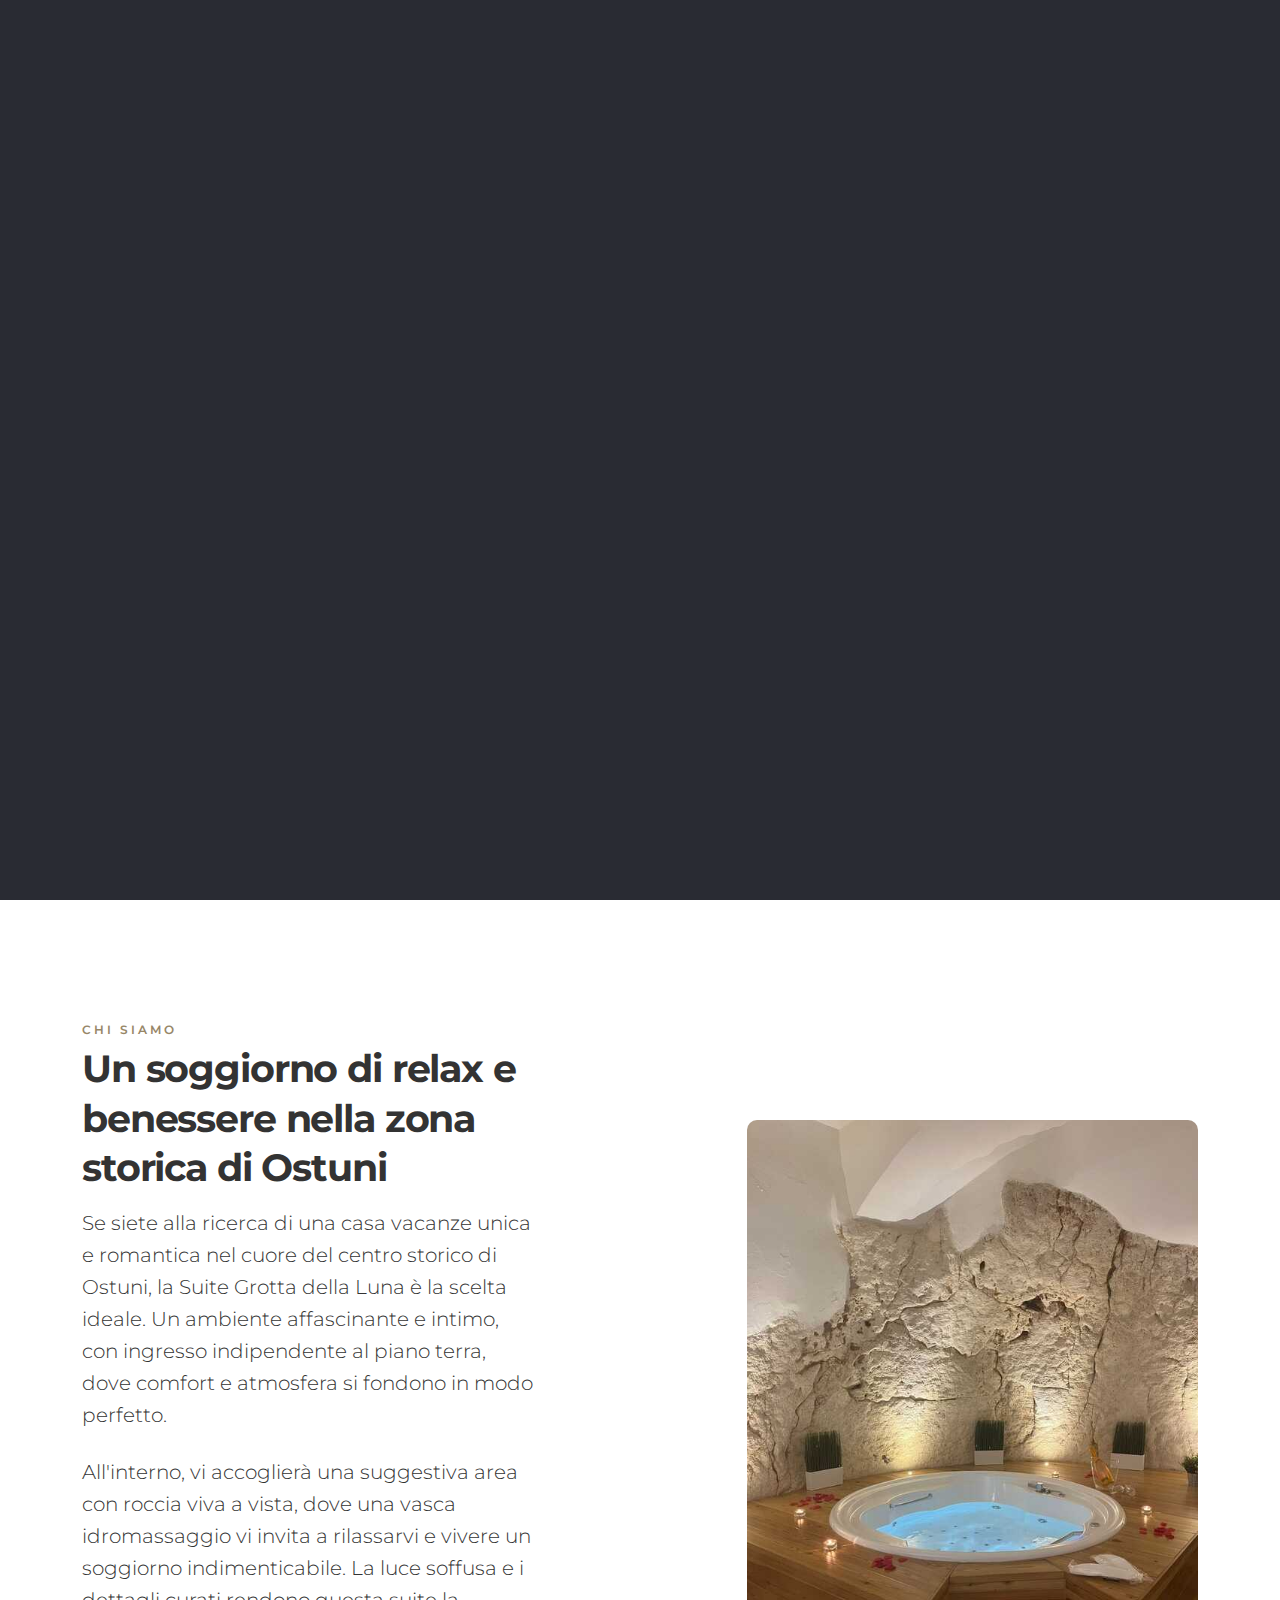
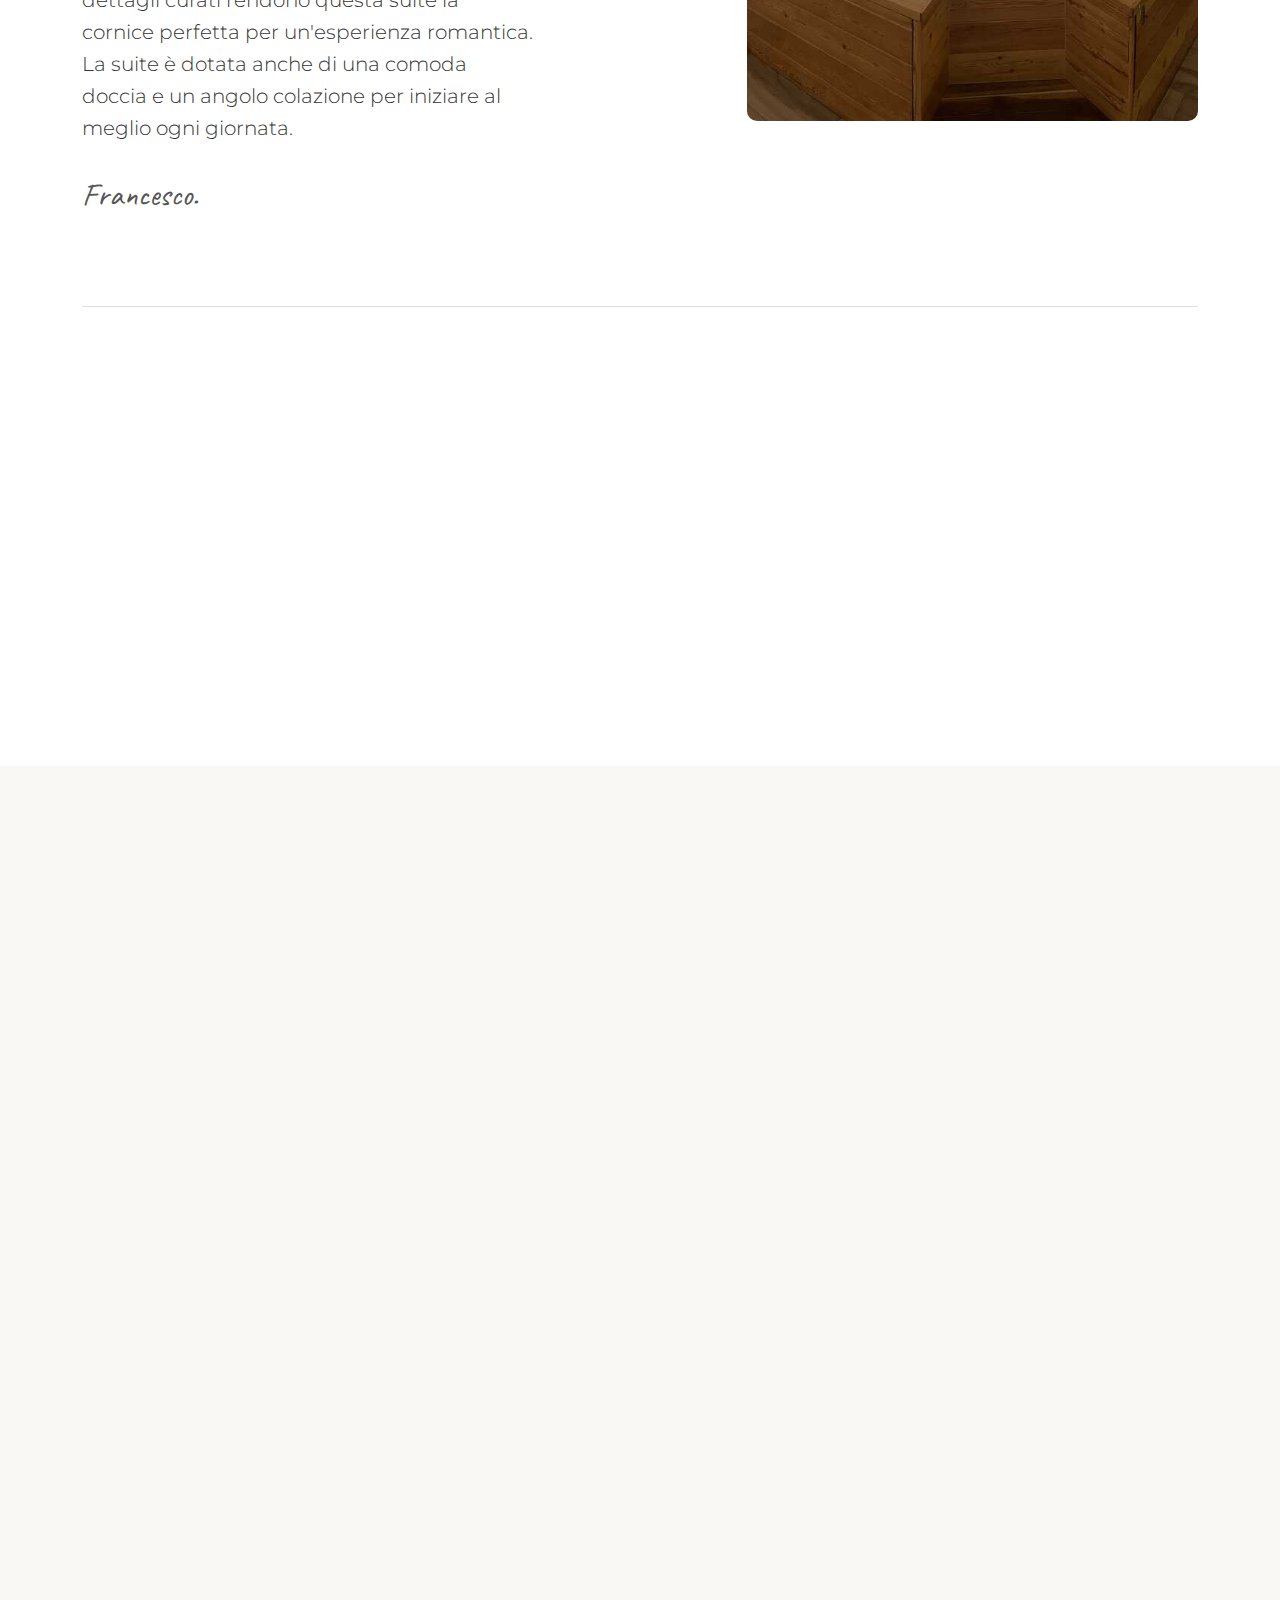
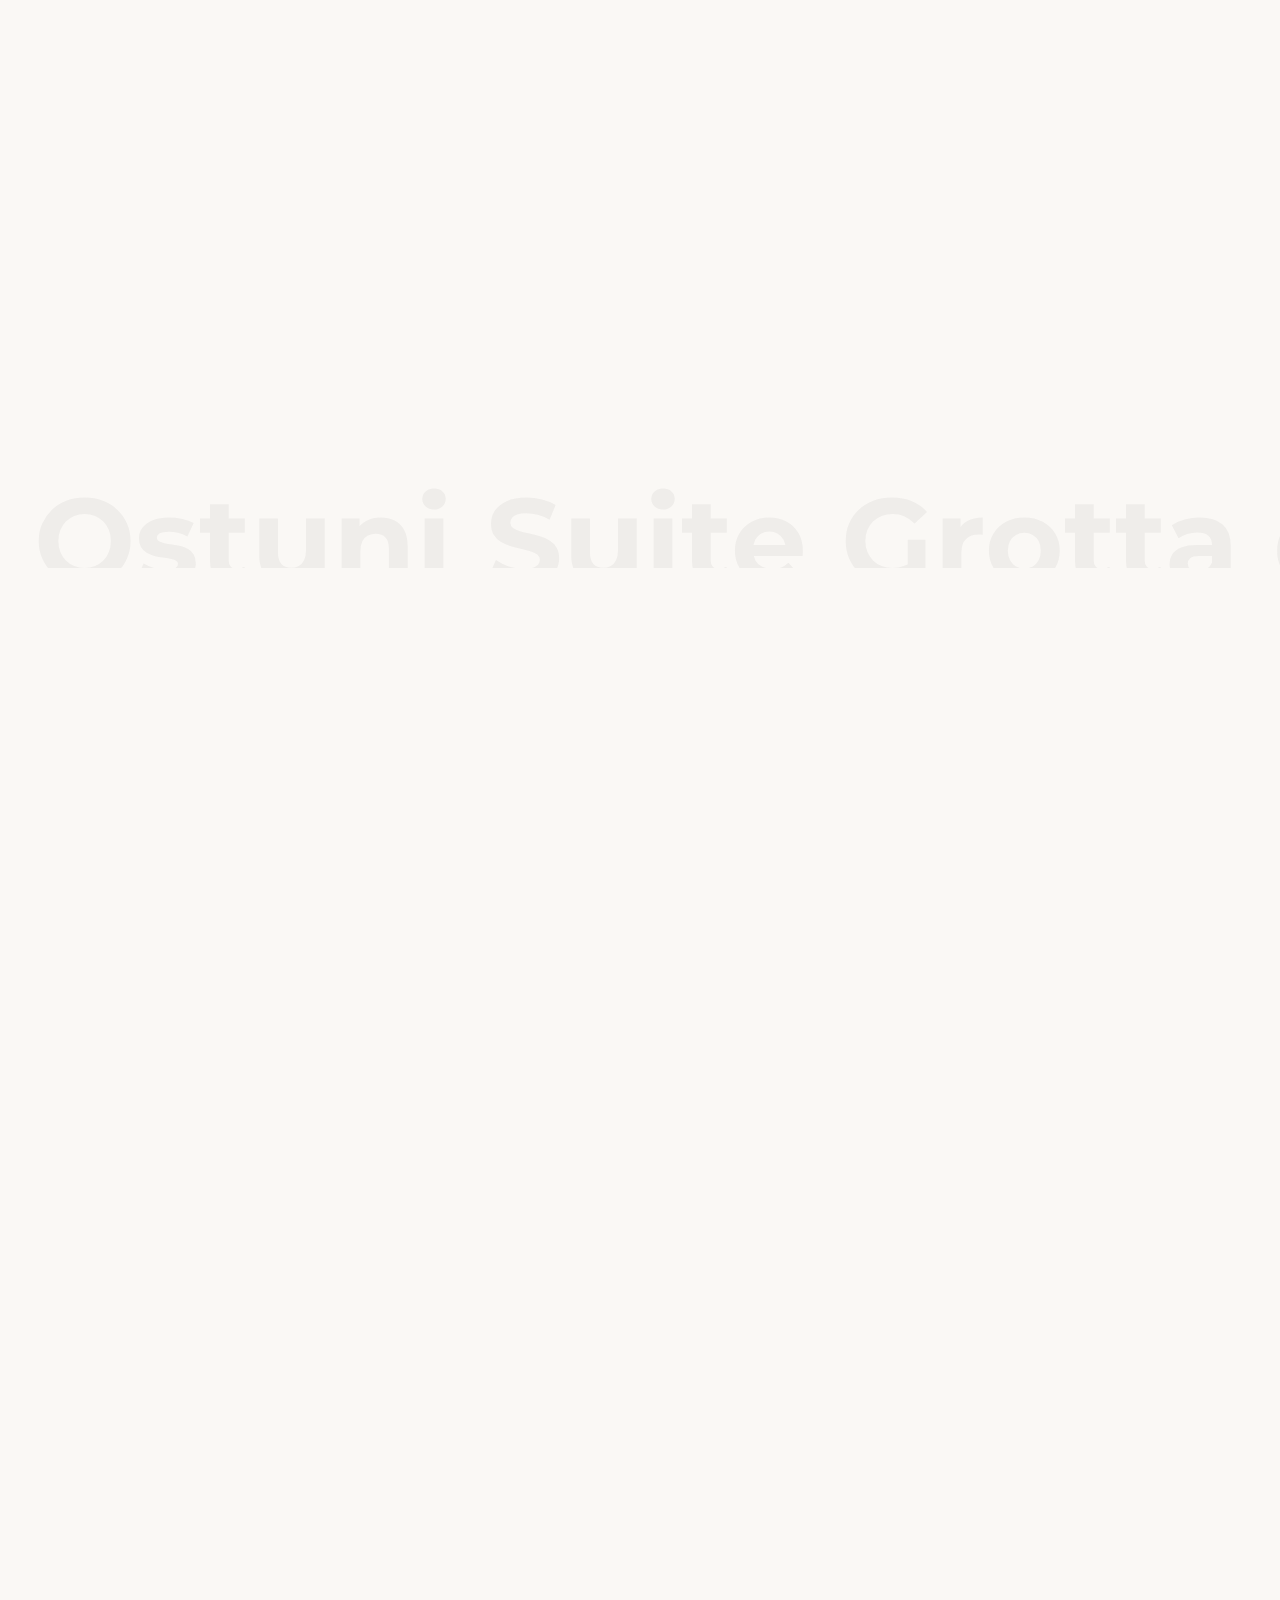
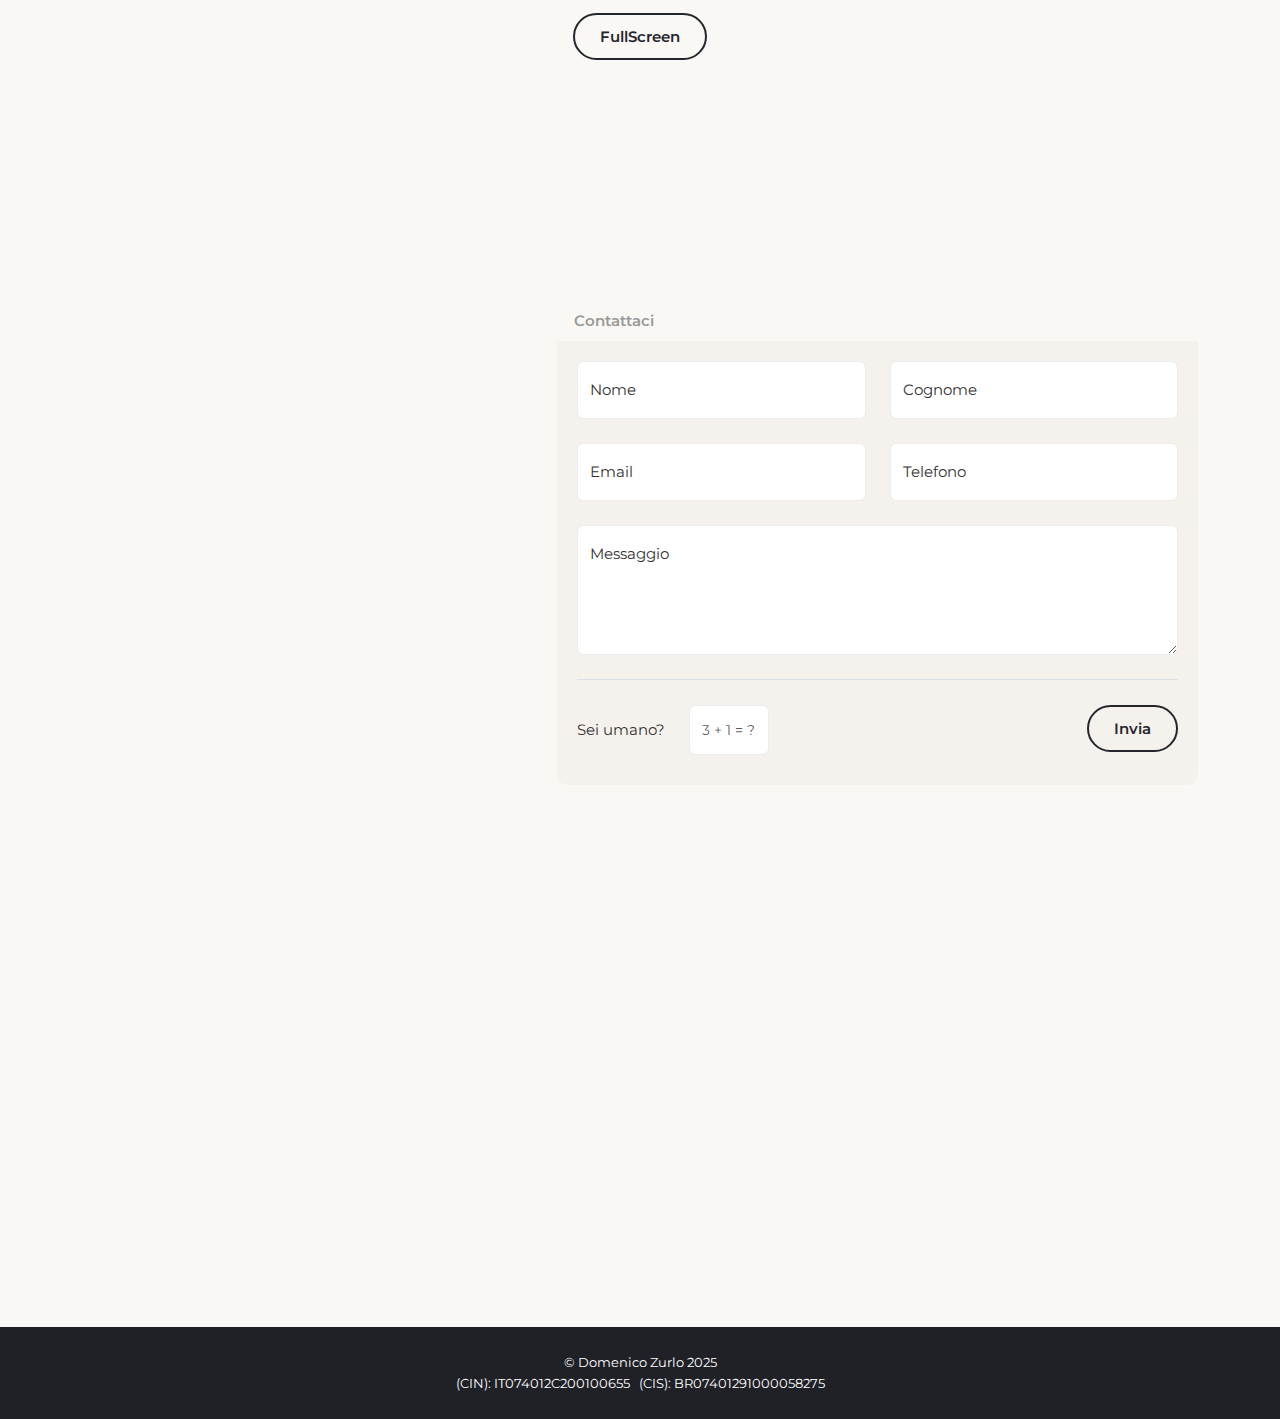
<file: index.html>
<!DOCTYPE html>
<html lang="en">

<head>
    <meta charset="utf-8">
    <meta name="viewport" content="width=device-width, initial-scale=1">
    <meta name="description" content="Suite Grotta della Luna - Ostuni" data-translate="meta_description">
    <meta name="author" content="Domenico Zurlo">
    <title data-translate="page_title">Suite Grotta della Luna - Ostuni</title>
    
    <!-- Favicons-->
    <link rel="shortcut icon" href="img/luna.ico" type="image/x-icon">
    <link rel="apple-touch-icon" type="image/x-icon" href="img/apple-touch-icon-57x57-precomposed.png">
    <link rel="apple-touch-icon" type="image/x-icon" sizes="72x72" href="img/apple-touch-icon-72x72-precomposed.png">
    <link rel="apple-touch-icon" type="image/x-icon" sizes="114x114" href="img/apple-touch-icon-114x114-precomposed.png">
    <link rel="apple-touch-icon" type="image/x-icon" sizes="144x144" href="img/apple-touch-icon-144x144-precomposed.png">

    <!-- GOOGLE WEB FONT-->
    <link rel="preconnect" href="https://fonts.googleapis.com">
    <link rel="preconnect" href="https://fonts.gstatic.com" crossorigin>
    <link href="https://fonts.googleapis.com/css2?family=Caveat:wght@400;500&family=Montserrat:wght@300;400;500;600;700&display=swap" rel="stylesheet">
    
    <!-- BASE CSS -->
    <link href="css/bootstrap.min.css" rel="stylesheet">
    <link href="css/style.css" rel="stylesheet">
    <link href="css/vendors.min.css" rel="stylesheet">

    <!-- YOUR CUSTOM CSS -->
    <link href="css/custom.css" rel="stylesheet">
</head>

<body data-bs-spy="scroll" data-bs-offset="120" data-bs-target="#mainNav"> 

    <div id="preloader">
        <div data-loader="circle-side"></div>
    </div><!-- /Page Preload -->

    <header class="fixed_header menu_v1">
        <div class="layer"></div><!-- Opacity Mask -->
        <div class="container">
            <div class="row align-items-center">
                <div class="col-md-3 col-5">
                    <a href="index.html" class="logo_image"><img src="img/img_logo_2.jpg" width="80" height="80" alt="Suite Grotta della Luna Logo" style="border-radius: 50%;"></a>
                    <br> 
                    <a href="index.html" class="logo_normal"><img src="img/logo_sticky_grotta_della_luna.svg" width="200" height="40" alt="" class="img-logo"></a>
                    <a href="index.html" class="logo_sticky"><img src="img/logo_grotta_della_luna.svg" width="200" height="40" alt="" class="img-logo"></a>
                </div>
                <div class="col-md-9 col-7">
                    <div class="main-menu">
                        <a href="#0" class="closebt open_close_menu"><i class="bi bi-x"></i></a>
                        <div class="logo_panel"><img src="img/logo_grotta_della_luna.svg" width="180" height="34" alt=""></div>
                        <nav id="mainNav">
                            <ul>
                                <li><a href="#about" class="js-scroll-trigger animated_link" data-translate="about">About</a></li>
                                <li><a href="#rooms" class="js-scroll-trigger animated_link" data-translate="rooms">Suite</a></li>
                                <li><a href="#gallery" class="js-scroll-trigger animated_link" data-translate="gallery">Gallery</a></li>
                                <li><a href="#contacts" class="js-scroll-trigger animated_link" data-translate="contacts">Contacts</a></li>
                            </ul>
                        </nav>
                    </div>
                    <div class="hamburger_2 open_close_menu float-end">
                        <div class="hamburger__box">
                            <div class="hamburger__inner"></div>
                        </div>
                    </div>
                </div>
            </div>
        </div><!-- container -->
    </header><!-- End Header -->
 
    <main>

        
        <div id="carousel-home">
            <div class="owl-carousel owl-theme kenburns">
                <div class="owl-slide background-image cover" data-background="url(img/slides/rooms_3.jpg)">
                    <div class="opacity-mask d-flex align-items-center" data-opacity-mask="rgba(0, 0, 0, 0.5)">
                        <div class="container">
                            <div class="row justify-content-center justify-content-md-start">
                                <div class="col-lg-6 static">
                                    <div class="slide-text white">
                                        <small class="owl-slide-animated owl-slide-title" data-translate="carousel_title_1">Suite Grotta della Luna</small>
                                        <h2 class="owl-slide-animated owl-slide-title-2" data-translate="carousel_subtitle_1">A unique experience where to stay</h2>
                                        <div class="owl-slide-animated owl-slide-title-3"><a class="btn_1 outline white mt-3 btn_scrollto" href="#about" data-translate="read_more">Read more</a></div>
                                    </div>
                                </div>
                            </div>
                        </div>
                    </div>
                </div>
                <!--/owl-slide-->
                <!-- <div class="owl-slide background-image cover" data-background="url(img/slides/rooms_2.jpg)">
                    <div class="opacity-mask d-flex align-items-center" data-opacity-mask="rgba(0, 0, 0, 0.5)">
                        <div class="container">
                            <div class="row justify-content-center">
                                <div class="col-lg-6 static">
                                    <div class="slide-text white text-center">
                                        <small class="owl-slide-animated owl-slide-title" data-translate="carousel_title_2">Suite Grotta della Luna</small>
                                        <h2 class="owl-slide-animated owl-slide-title-2" data-translate="carousel_subtitle_2">A truly immersive relax place</h2>
                                        <div class="owl-slide-animated owl-slide-title-3"><a class="btn_1 outline white mt-3 btn_scrollto" href="#about" data-translate="read_more">Read more</a></div>
                                    </div>
                                </div>
                            </div>
                        </div>
                    </div>
                </div> -->
                <!--/owl-slide-->
                <div class="owl-slide background-image cover" data-background="url(img/slides/Ostuni.jpeg)">
                    <div class="opacity-mask d-flex align-items-center" data-opacity-mask="rgba(0, 0, 0, 0.6)">
                        <div class="container">
                            <div class="row justify-content-center justify-content-md-end">
                                <div class="col-lg-6 static">
                                    <div class="slide-text text-end white">
                                        <small class="owl-slide-animated owl-slide-title" data-translate="carousel_title_3">Grotta della Luna</small>
                                        <h2 class="owl-slide-animated owl-slide-title-2" data-translate="carousel_subtitle_3">The experience of unique holidays</h2>
                                        <div class="owl-slide-animated owl-slide-title-3"><a class="btn_1 outline white mt-3 btn_scrollto" href="#about" data-translate="read_more">Read more</a></div>
                                    </div>
                                </div>
                            </div>
                        </div>
                    </div>
                    <!--/owl-slide-->
                </div>
            </div>
            <div class="lang_wp">
                <div class="styled-select lang-selector">
                    <select>
                        <option value="Italian" selected>Italiano</option>
                        <option value="English">English</option>
                    </select>
                </div>
            </div>
            <!-- /lang_wp -->
        </div>
        <!--/carousel-->

        <div class="bg_white" id="about">
            <div class="container margin_120_95">
                <div class="row justify-content-between flex-lg-row-reverse align-items-center">
                    <div class="col-lg-5">
                        <div class="parallax_wrapper">
                            <img src="img/rooms/rooms_3_600_750.jpg" alt="" class="img-fluid rounded-img">
                            <div data-cue="slideInUp" class="img_over"><span data-jarallax-element="-30"><img src="img/rooms/rooms_6_600_800.jpg" alt="" class="rounded-img"></span></div>
                        </div>
                    </div>
                    <div class="col-lg-5">
                        <div class="intro">
                            <div class="title">
                                <small data-translate="about_us">About us</small>
                                <h2 data-translate="intro_title">Un soggiorno di relax e benessere nella zona storica di Ostuni</h2>
                            </div>
                            <p class="lead" data-translate="intro_text">
                                Se cercate una casa vacanze in cui immergervi nella piena bellezza di Ostuni storica, Grotta della luna Suite è sicuramente il posto perfetto per voi!
                                Grande e luminosa, la nostra Grotta della luna Suite è l’ambiente quello giusto, forse anche di più: con i suoi 43mq con ingresso indipendente situata al piano terra.
                            </p>
                            <p class="lead" data-translate="intro_text_2">
                                Al suo interno si trova un'ampia zona dove si rimane affascinati dalla presenza della vasca idromassaggio e dalla presenza della doccia emozionale completa di ionizzatori ad aria unito dalla presenza del letto tondo king per rendere indimenticabile il vostro soggiorno!
                                Inoltre la suite è completa di cucina e angolo colazione.
                                <p><em>Francesco.</em></p>
                            </p>
                        </div>
                    </div>
                </div>
                <!-- /Row -->
                <hr class="more_margin">
                <div class="row mt-4 justify-content-center">
                    <div class="col-lg-3 col-md-6 mb-4">
                        <div class="box_facilities no-border" data-cue="slideInUp">
                            <i class="bi bi-cup-hot"></i>
                            <h3 data-translate="breakfast_included">Colazione Inclusa</h3>
                            <p data-translate="breakfast_included_desc">Inizia la giornata con una deliziosa colazione inclusa nel soggiorno.</p>
                        </div>
                    </div>
                    <div class="col-lg-3 col-md-6 mb-4">
                        <div class="box_facilities no-border" data-cue="slideInUp">
                            <i class="icon-hotel-wifi"></i>
                            <h3 data-translate="free_wifi">WiFi Gratuito</h3>
                            <p data-translate="free_wifi_desc">Rimani connesso con il nostro WiFi ad alta velocità, disponibile in tutta la struttura.</p>
                        </div>
                    </div>
                </div>
                <!-- /Row -->
            </div>
        </div>
        <!-- /About  -->

        <div class="container margin_120_95" id="rooms">
            <div class="title mb-4">
                <small data-cue="slideInUp">Suite Grotta della Luna</small>
                <h2 data-cue="slideInUp" data-delay="200" data-translate="our_rooms">Suite</h2>
            </div>
            <div class="row_list_version_2" data-cue="slideInUp" data-delay="300">
                <div class="row g-0 align-items-center">
                    <div class="col-xl-8">
                        <div class="owl-carousel owl-theme carousel_item_1 kenburns rounded-img">
                            <div class="item">
                                <a data-fslightbox="rooms_1" data-type="image" href="img/rooms/bedroom_image.jpg"><img src="img/rooms/bedroom_image.jpg" alt=""></a>
                            </div>
                            <!-- <div class="item">
                                <a data-fslightbox="rooms_1" data-type="image" href="img/rooms/opt_1.jpg"><img src="img/rooms/opt_1.jpg" alt=""></a>
                            </div> -->
                        </div>
                        <!-- /carousel -->
                    </div>
                    <div class="col-xl-4">
                        <div class="box_item_info" data-jarallax-element="-25">
                            <h2 data-translate="room_with_whirlpool">Camera con Vasca Idromassaggio</h2>
                            <p data-translate="room_with_whirlpool_desc">Splendido design con arredi moderni, con vasca idromassaggio.</p>
                            <div class="facilities clearfix">
                                <ul>
                                    <li>
                                        <i class="customicon-double-bed"></i> <span data-translate="double_bed">Letto matrimoniale</span>
                                    </li>
                                    <li>
                                        <i class="customicon-television"></i> <span data-translate="tv_40_inch">TV 40 pollici</span>
                                    </li>
                                </ul>
                            </div>
                        </div>
                        <!-- /box_item_info -->
                    </div>
                    <!-- /col -->
                </div>
                <!-- /row -->
            </div>
            <!-- /row_list -->
            <div class="title text-center mb-5">
                <small data-cue="slideInUp">Suite Grotta della Luna</small>
                <h2 data-cue="slideInUp" data-delay="100" data-translate="main_facilities">Main Facilities</h2>
            </div>
            <div class="row mt-4 justify-content-center">
                <div class="col-xl-3 col-md-6">
                    <div class="box_facilities no-border text-center" data-cue="slideInUp">
                        <i class="customicon-bath-tub"></i>
                        <h3 data-translate="large_bathroom">Vasca Idromassaggio</h3>
                        <p data-translate="large_bathroom_desc">Rilassati nella nostra vasca idromassaggio, perfetta per momenti di benessere e relax.</p>
                    </div>
                </div>
                <div class="col-xl-3 col-md-6">
                    <div class="box_facilities text-center" data-cue="slideInUp">
                        <i class="customicon-wifi"></i>
                        <h3 data-translate="high_speed_wifi">WiFi ad Alta Velocità</h3>
                        <p data-translate="high_speed_wifi_desc">Connessione internet veloce e affidabile disponibile in tutta la struttura.</p>
                    </div>
                </div>
                <div class="col-xl-3 col-md-6">
                    <div class="box_facilities text-center" data-cue="slideInUp">
                        <i class="customicon-air-condition"></i>
                        <h3 data-translate="air_conditioning">Aria Condizionata</h3>
                        <p data-translate="air_conditioning_desc">Climatizzazione per garantire un ambiente fresco e confortevole.</p>
                    </div>
                </div>
            </div>
            <!-- /Row -->
        </div>
        <!-- /container-->

        <div class="marquee">
            <div class="track">
                <div class="content">&nbsp;Ostuni Suite Grotta della luna Ostuni Suite Grotta della luna Ostuni Suite Grotta della luna Ostuni Suite Grotta della luna</div>
            </div>
        </div>
        <!-- /marquee -->

        <div class="container margin_120" id="gallery">
            <div class="row">
                <div class="title col-12 text-center mb-5">
                    <small data-cue="slideInUp">Suite Grotta della Luna</small>
                    <h2 data-cue="slideInUp" data-delay="100" data-translate="interior_gallery">Gallery</h2>
                </div>
            </div>
            <div data-cues="zoomIn">
                <div class="owl-carousel owl-theme carousel_item_centered kenburns rounded-img">
                    <div class="item">
                        <img src="img/gallery/suite_grotta_luna_dettaglio37.jpg" alt="Suite Grotta della Luna Dettaglio 37" width="1600" height="1000">
                    </div>
                    <div class="item">
                        <img src="img/gallery/suite_grotta_luna_dettaglio1.jpg" alt="Suite Grotta della Luna Dettaglio 1" width="1600" height="1000">
                    </div>
                    <div class="item">
                        <img src="img/gallery/suite_grotta_luna_dettaglio4.jpg" alt="Suite Grotta della Luna Dettaglio 4" width="1600" height="1000">
                    </div>
                    <div class="item">
                        <img src="img/gallery/suite_grotta_luna_dettaglio6.jpg" alt="Suite Grotta della Luna Dettaglio 6" width="1600" height="1000">
                    </div>
                    <div class="item">
                        <img src="img/gallery/suite_grotta_luna_dettaglio7.jpg" alt="Suite Grotta della Luna Dettaglio 7" width="1600" height="1000">
                    </div>
                    <div class="item">
                        <img src="img/gallery/suite_grotta_luna_dettaglio9.jpg" alt="Suite Grotta della Luna Dettaglio 9" width="1600" height="1000">
                    </div>
                    <div class="item">
                        <img src="img/gallery/suite_grotta_luna_dettaglio12.jpg" alt="Suite Grotta della Luna Dettaglio 12" width="1600" height="1000">
                    </div>
                    <div class="item">
                        <img src="img/gallery/suite_grotta_luna_dettaglio14.jpg" alt="Suite Grotta della Luna Dettaglio 14" width="1600" height="1000">
                    </div>
                    <div class="item">
                        <img src="img/gallery/suite_grotta_luna_dettaglio19.jpg" alt="Suite Grotta della Luna Dettaglio 19" width="1600" height="1000">
                    </div>
                    <div class="item">
                        <img src="img/gallery/suite_grotta_luna_dettaglio20.jpg" alt="Suite Grotta della Luna Dettaglio 20" width="1600" height="1000">
                    </div>
                    <div class="item">
                        <img src="img/gallery/suite_grotta_luna_dettaglio21.jpg" alt="Suite Grotta della Luna Dettaglio 21" width="1600" height="1000">
                    </div>
                    <div class="item">
                        <img src="img/gallery/suite_grotta_luna_dettaglio23.jpg" alt="Suite Grotta della Luna Dettaglio 23" width="1600" height="1000">
                    </div>
                    <div class="item">
                        <img src="img/gallery/suite_grotta_luna_dettaglio24.jpg" alt="Suite Grotta della Luna Dettaglio 24" width="1600" height="1000">
                    </div>
                    <div class="item">
                        <img src="img/gallery/suite_grotta_luna_dettaglio27.jpg" alt="Suite Grotta della Luna Dettaglio 27" width="1600" height="1000">
                    </div>
                    <div class="item">
                        <img src="img/gallery/suite_grotta_luna_dettaglio29.jpg" alt="Suite Grotta della Luna Dettaglio 29" width="1600" height="1000">
                    </div>
                    <div class="item">
                        <img src="img/gallery/suite_grotta_luna_dettaglio31.jpg" alt="Suite Grotta della Luna Dettaglio 31" width="1600" height="1000">
                    </div>
                    <div class="item">
                        <img src="img/gallery/suite_grotta_luna_dettaglio32.jpg" alt="Suite Grotta della Luna Dettaglio 32" width="1600" height="1000">
                    </div>
                    <div class="item">
                        <img src="img/gallery/suite_grotta_luna_dettaglio34.jpg" alt="Suite Grotta della Luna Dettaglio 34" width="1600" height="1000">
                    </div>
                    <div class="item">
                        <img src="img/gallery/suite_grotta_luna_dettaglio35.jpg" alt="Suite Grotta della Luna Dettaglio 35" width="1600" height="1000">
                    </div>
                    <div class="item">
                        <img src="img/gallery/suite_grotta_luna_dettaglio38.jpg" alt="Suite Grotta della Luna Dettaglio 38" width="1600" height="1000">
                    </div>
                </div>
            </div>
            <div class="text-center mt-5">
                 <a data-fslightbox="gallery_1" data-type="image" href="img/gallery/suite_grotta_luna_dettaglio37.jpg" class="btn_1 outline">
                    FullScreen
                </a>
                <!-- Thumbnails for all images -->                
                <a data-fslightbox="gallery_1" data-type="image" href="img/gallery/suite_grotta_luna_dettaglio1.jpg"></a>
                <a data-fslightbox="gallery_1" data-type="image" href="img/gallery/suite_grotta_luna_dettaglio4.jpg"></a>
                <a data-fslightbox="gallery_1" data-type="image" href="img/gallery/suite_grotta_luna_dettaglio6.jpg"></a>
                <a data-fslightbox="gallery_1" data-type="image" href="img/gallery/suite_grotta_luna_dettaglio7.jpg"></a>
                <a data-fslightbox="gallery_1" data-type="image" href="img/gallery/suite_grotta_luna_dettaglio9.jpg"></a>
                <a data-fslightbox="gallery_1" data-type="image" href="img/gallery/suite_grotta_luna_dettaglio12.jpg"></a>
                <a data-fslightbox="gallery_1" data-type="image" href="img/gallery/suite_grotta_luna_dettaglio14.jpg"></a>
                <a data-fslightbox="gallery_1" data-type="image" href="img/gallery/suite_grotta_luna_dettaglio19.jpg"></a>
                <a data-fslightbox="gallery_1" data-type="image" href="img/gallery/suite_grotta_luna_dettaglio20.jpg"></a>
                <a data-fslightbox="gallery_1" data-type="image" href="img/gallery/suite_grotta_luna_dettaglio21.jpg"></a>
                <a data-fslightbox="gallery_1" data-type="image" href="img/gallery/suite_grotta_luna_dettaglio23.jpg"></a>
                <a data-fslightbox="gallery_1" data-type="image" href="img/gallery/suite_grotta_luna_dettaglio24.jpg"></a>
                <a data-fslightbox="gallery_1" data-type="image" href="img/gallery/suite_grotta_luna_dettaglio27.jpg"></a>
                <a data-fslightbox="gallery_1" data-type="image" href="img/gallery/suite_grotta_luna_dettaglio29.jpg"></a>
                <a data-fslightbox="gallery_1" data-type="image" href="img/gallery/suite_grotta_luna_dettaglio31.jpg"></a>
                <a data-fslightbox="gallery_1" data-type="image" href="img/gallery/suite_grotta_luna_dettaglio32.jpg"></a>
                <a data-fslightbox="gallery_1" data-type="image" href="img/gallery/suite_grotta_luna_dettaglio34.jpg"></a>
                <a data-fslightbox="gallery_1" data-type="image" href="img/gallery/suite_grotta_luna_dettaglio35.jpg"></a>
                <a data-fslightbox="gallery_1" data-type="image" href="img/gallery/suite_grotta_luna_dettaglio38.jpg"></a>
            </div>
        </div>
        <!-- /container gallery-->

       <div class="container margin_120_95" id="contacts">
            <div class="row justify-content-between">
                <div class="col-xl-4">
                    <div data-cue="slideInUp">
                        <div class="title">
                            <small>Suite Grotta della Luna</small>
                            <h2 data-translate="address">Indirizzo</h2>
                        </div>
                        <p>Via Bixio Continelli, 73 – Ostuni (BR)<br>Italy</p>
                        <div class="phone_element no_borders"><a href="tel://423424234"><i class="bi bi-telephone"></i><span><em data-translate="reservations">Prenotazioni</em>+39 340 6792800</span></a></div>
                        <div class="phone_element no_borders"><a href="mailto:suitegrottadellaluna@gmail.com"><i class="bi.bi-envelope"></i><span><em data-translate="questions">Domande</em>suitegrottadellaluna@gmail.com</span></a></div>
                        <div class="social mt-1">
                            <ul>
                                <li><a href="https://www.instagram.com/suite_grottadella_luna/"><i class="bi bi-instagram"></i></a></li>
                                <li><a href="https://wa.me/393406792800" target="_blank"><i class="bi bi-whatsapp"></i></a></li>
                                <!-- <li><a href="#0"><i class="bi bi-facebook"></i></a></li>
                                <li><a href="#0"><i class="bi bi-twitter-x"></i></a></li> -->
                            </ul>
                        </div>
                    </div>
                </div>
                <div class="col-xl-7" id="booking_section">
                    <ul class="nav nav-tabs" id="customTab" role="tablist">
                        <li class="nav-item" role="presentation">
                            <button class="nav-link" id="second_tab" data-bs-toggle="tab" data-bs-target="#second_tab_pane" type="button" role="tab" aria-controls="second_tab_pane" aria-selected="false" data-translate="contact_us">Contact Us</button>
                        </li>
                    </ul>
                    <!-- /tabs -->
                    <div class="tab-content">
                        <div class="tab-pane fade show active" id="second_tab_pane" role="tabpanel" aria-labelledby="second_tab" tabindex="0">
                            <div class="contacts_wrapper">
                                <div id="message-contact"></div>
                                <form method="post" action="phpmailer/contact_template_email_smtp.php" id="contactform" autocomplete="off">
                                    <div class="row">
                                        <div class="col-sm-6">
                                            <div class="form-floating mb-4">
                                                <input class="form-control" type="text" id="name_contact" name="name_contact" placeholder="Name">
                                                <label for="name_contact" data-translate="name">Nome</label>
                                            </div>
                                        </div>
                                        <div class="col-sm-6">
                                            <div class="form-floating mb-4">
                                                <input class="form-control" type="text" id="lastname_contact" name="lastname_contact" placeholder="Last Name">
                                                <label for="lastname_contact" data-translate="last_name">Cognome</label>
                                            </div>
                                        </div>
                                    </div>
                                    <!-- /row -->
                                    <div class="row">
                                        <div class="col-sm-6">
                                            <div class="form-floating mb-4">
                                                <input class="form-control" type="email" id="email_contact" name="email_contact" placeholder="Email">
                                                <label for="email_contact" data-translate="email">Email</label>
                                            </div>
                                        </div>
                                        <div class="col-sm-6">
                                            <div class="form-floating mb-4">
                                                <input class="form-control" type="text" id="phone_contact" name="phone_contact" placeholder="Telephone">
                                                <label for="phone_contact" data-translate="telephone">Telefono</label>
                                            </div>
                                        </div>
                                    </div>
                                    <!-- /row -->
                                    <div class="form-floating mb-4">
                                        <textarea class="form-control" placeholder="Message" id="message_contact" name="message_contact"></textarea>
                                        <label for="message_contact" data-translate="message">Messaggio</label>
                                    </div>
                                    <input type="hidden" name="lang_selected" id="lang_selected" value="Italian">
                                    <hr>
                                    <div class="row">
                                        <div class="col-md-6 mb-4">
                                            <div class="row align-items-center">
                                                <div class="col-auto">
                                                    <label for="verify_booking" class="col-form-label" data-translate="are_you_human"><strong>Are you human?</strong></label>
                                                </div>
                                                <div class="col-md-4">
                                                    <input type="text" name="verify_contact" id="verify_contact" class="form-control" placeholder="3 + 1 = ?">
                                                </div>
                                            </div>
                                        </div>
                                        <div class="col-md-6 mb-2">
                                            <p class="text-end"><input class="btn_1 outline" type="submit" value="Invia" id="submit-contact" data-translate="submit"></p>
                                        </div>
                                    </div>
                                    <!-- / row -->
                                </form>
                            </div><!-- /tab_contacts-->
                        </div>
                        <!-- /contacts_wrapper-->
                    </div>
                    <!-- /tab_content-->
                </div>
            </div>
            <!-- /row -->
        </div>
        <!-- /container -->
         
        <!-- Button to scroll to top -->
        <a href="#top" class="back-to-top" style="position: fixed; bottom: 20px; right: 20px; z-index: 1000; display: none;">
            <i class="bi bi-chevron-up"></i>
        </a>
    </main>

    <div class="map_contact">
        <iframe src="https://www.google.com/maps/embed?pb=!1m18!1m12!1m3!1d3008.8675849288714!2d17.57376075148263!3d40.72975784375153!2m3!1f0!2f0!3f0!3m2!1i1024!2i768!4f13.1!3m3!1m2!1s0x1347ca7fc655ea5d%3A0x61d8fe21ea0cec03!2sVia%20Bixio%20Continelli%2C%2073%2C%2072017%20Ostuni%20BR!5e0!3m2!1sen!2sit!4v1650984505656!5m2!1sen!2sit" width="600" height="450" style="border:0;" allowfullscreen="" loading="lazy" referrerpolicy="no-referrer-when-downgrade"></iframe>
    </div>
    <!--/map_contact -->
    <div class="copy">
        <div class="container">
            © Domenico Zurlo 2025<br>
            (CIN): IT074012C200100655 &nbsp; (CIS): BR07401291000058275
        </div>
    </div>
    <!--/copyright line -->

    <!-- COMMON SCRIPTS -->
    <script src="js/common_scripts.js"></script>
    <script src="js/custom.js"></script>
    <script src="js/common_functions.js"></script>
    <script src="js/datepicker_inline.js"></script>
    <script src="phpmailer/validate.js"></script>
    <script src="js/jquery.easing.min.js"></script>
    <script src="js/scrolling-nav.js"></script>

    <!-- SPECIFIC SCRIPTS -->
    <script src="js/slider.js"></script>
    
    <!-- Translation handling script -->
    <script>
        document.addEventListener('DOMContentLoaded', function() {
            const langSelector = document.querySelector('.lang-selector select');

            const translations = {
                'English': {
                    'page_title': 'Suite Grotta della Luna - Ostuni',
                    'meta_description': 'Suite Grotta della Luna - Ostuni',
                    'about': 'About',
                    'rooms': 'Suite',
                    'gallery': 'Gallery',
                    'contacts': 'Contacts',
                    'carousel_title_1': 'Grotta della Luna Suite',
                    'carousel_subtitle_1': 'Enjoy an exclusive experience in a timeless place',
                    'carousel_title_2': 'Grotta della Luna Suite',
                    'carousel_subtitle_2': 'A unique stay in the heart of the white city',
                    'carousel_title_3': 'Grotta della Luna Suite',
                    'carousel_subtitle_3': 'The magic of an unforgettable holiday',
                    'read_more': 'Read more',
                    'about_us': 'About us',
                    'intro_title': 'A stay of relaxation and wellness in the historic area of Ostuni',
                    'intro_text': 'If you are looking for a unique and romantic house in the heart of Ostuni\'s historic center, the Suite Grotta della Luna is the ideal choice. A charming and intimate environment, with an independent entrance on the ground floor, where comfort and atmosphere blend perfectly.',
                    'intro_text_2': 'Inside, you will be welcomed by a suggestive area with exposed rock, where a whirlpool tub invites you to relax and enjoy an unforgettable stay. The soft lighting and carefully curated details make this suite the perfect setting for a romantic experience. The suite also features a comfortable shower and a breakfast corner to start each day in the best way.',
                    'footer_text': '© Domenico Zurlo 2025',
                    'accessible': 'Accessible',
                    'accessible_desc': 'Our property is designed to be accessible to everyone, ensuring a comfortable stay for all guests.',
                    'flexible_checkout': 'Flexible Check-out',
                    'flexible_checkout_desc': 'Take your time! Enjoy the flexibility of checking out at a time that suits your schedule.',
                    'free_wifi': 'Free WiFi',
                    'free_wifi_desc': 'Stay connected with our high-speed WiFi, available throughout the property.',
                    'our_rooms': 'Suite',
                    'main_facilities': 'Main Facilities',
                    'interior_gallery': 'Gallery',
                    'room_with_whirlpool': 'Suite with Whirlpool Tub',
                    'room_with_whirlpool_desc': 'An intimate and relaxing atmosphere with a whirlpool tub set among natural stone walls, perfect for moments of wellness and romance.',
                    'large_bathroom': 'Whirlpool Tub',
                    'large_bathroom_desc': 'Relax in our whirlpool tub, perfect for moments of wellness and relaxation.',
                    'high_speed_wifi': 'High-Speed WiFi',
                    'high_speed_wifi_desc': 'Fast and reliable internet connection available throughout the property.',
                    'air_conditioning': 'Air Conditioning',
                    'air_conditioning_desc': 'Climate control to ensure a cool and comfortable environment.',
                    'address': 'Address',
                    'reservations': 'Reservations',
                    'questions': 'Questions',
                    'name': 'Name',
                    'last_name': 'Last Name',
                    'email': 'Email',
                    'telephone': 'Telephone',
                    'message': 'Message',
                    'are_you_human': 'Are you human?',
                    'submit': 'Submit',
                    'contact_us': 'Contact Us',
                    'double_bed': 'Double Bed',
                    'tv_40_inch': '40-inch Smart TV',
                    'breakfast_included': 'Breakfast Included',
                    'breakfast_included_desc': 'Start your day with a delicious breakfast included in your stay.',
                },
                'Italian': {
                    'page_title': 'Suite Grotta della Luna - Ostuni',
                    'meta_description': 'Suite Grotta della Luna - Ostuni',
                    'about': 'Chi Siamo',
                    'rooms': 'Suite',
                    'gallery': 'Galleria',
                    'contacts': 'Contatti',
                    'carousel_title_1': 'Suite Grotta della Luna',
                    'carousel_subtitle_1': 'Un\' esperienza esclusiva in un luogo senza tempo',
                    'carousel_title_2': 'Suite Grotta della Luna',
                    'carousel_subtitle_2': 'Un soggiorno unico nel cuore della città bianca',
                    'carousel_title_3': 'Suite Grotta della Luna',
                    'carousel_subtitle_3': 'La magia di una vacanza indimenticabile',
                    'read_more': 'Scopri di più',
                    'about_us': 'Chi Siamo',
                    'intro_title': 'Un soggiorno di relax e benessere nella zona storica di Ostuni',
                    'intro_text': 'Se siete alla ricerca di una casa vacanze unica e romantica nel cuore del centro storico di Ostuni, la Suite Grotta della Luna è la scelta ideale. Un ambiente affascinante e intimo, con ingresso indipendente al piano terra, dove comfort e atmosfera si fondono in modo perfetto.',
                    'intro_text_2': 'All\'interno, vi accoglierà una suggestiva area con roccia viva a vista, dove una vasca idromassaggio vi invita a rilassarvi e vivere un soggiorno indimenticabile. La luce soffusa e i dettagli curati rendono questa suite la cornice perfetta per un\'esperienza romantica. La suite è dotata anche di una comoda doccia e un angolo colazione per iniziare al meglio ogni giornata.',
                    'footer_text': '© Domenico Zurlo 2025',
                    'accessible': 'Accessibile',
                    'accessible_desc': 'La nostra struttura è progettata per essere accessibile a tutti, garantendo un soggiorno confortevole per ogni ospite.',
                    'flexible_checkout': 'Check-out flessibile',
                    'flexible_checkout_desc': 'Prenditi il tuo tempo! Goditi la flessibilità di effettuare il check-out in base ai tuoi orari.',
                    'free_wifi': 'WiFi gratuito',
                    'free_wifi_desc': 'Rimani connesso con il nostro WiFi ad alta velocità, disponibile in tutta la struttura.',
                    'our_rooms': 'La nostra suite',
                    'main_facilities': 'Servizi Principali',
                    'interior_gallery': 'Galleria foto',
                    'room_with_whirlpool': 'Suite con Vasca Idromassaggio',
                    'room_with_whirlpool_desc': 'Atmosfera intima e rilassante con vasca idromassaggio incastonata tra pareti in pietra naturale, ideale per momenti di benessere e romanticismo.',
                    'large_bathroom': 'Vasca Idromassaggio',
                    'large_bathroom_desc': 'Rilassati nella nostra vasca idromassaggio, perfetta per momenti di benessere e relax.',
                    'high_speed_wifi': 'WiFi ad Alta Velocità',
                    'high_speed_wifi_desc': 'Connessione internet veloce e affidabile disponibile in tutta la struttura.',
                    'air_conditioning': 'Aria Condizionata',
                    'air_conditioning_desc': 'Climatizzazione per garantire un ambiente fresco e confortevole.',
                    'address': 'Indirizzo',
                    'reservations': 'Prenotazioni',
                    'questions': 'Domande',
                    'name': 'Nome',
                    'last_name': 'Cognome',
                    'email': 'Email',
                    'telephone': 'Telefono',
                    'message': 'Messaggio',
                    'are_you_human': 'Sei umano?',
                    'submit': 'Invia',
                    'contact_us': 'Contattaci',
                    'double_bed': 'Letto matrimoniale',
                    'tv_40_inch': 'Smart TV 40 pollici',
                    'breakfast_included': 'Colazione Inclusa',
                    'breakfast_included_desc': 'Inizia la giornata con una deliziosa colazione inclusa nel soggiorno.',
                }
            };                  

            function updateLanguage(lang) {
                document.querySelectorAll('[data-translate]').forEach(function(element) {
                    const key = element.getAttribute('data-translate');
                    if (translations[lang][key]) {
                        element.textContent = translations[lang][key];
                    }
                });
            }

            langSelector.addEventListener('change', function() {
                updateLanguage(this.value);
                document.getElementById('lang_selected').value = this.value;
            });

            // Imposta la lingua predefinita su Italiano
            updateLanguage('Italian');
        });
    </script>
</body>
</html>
</file>
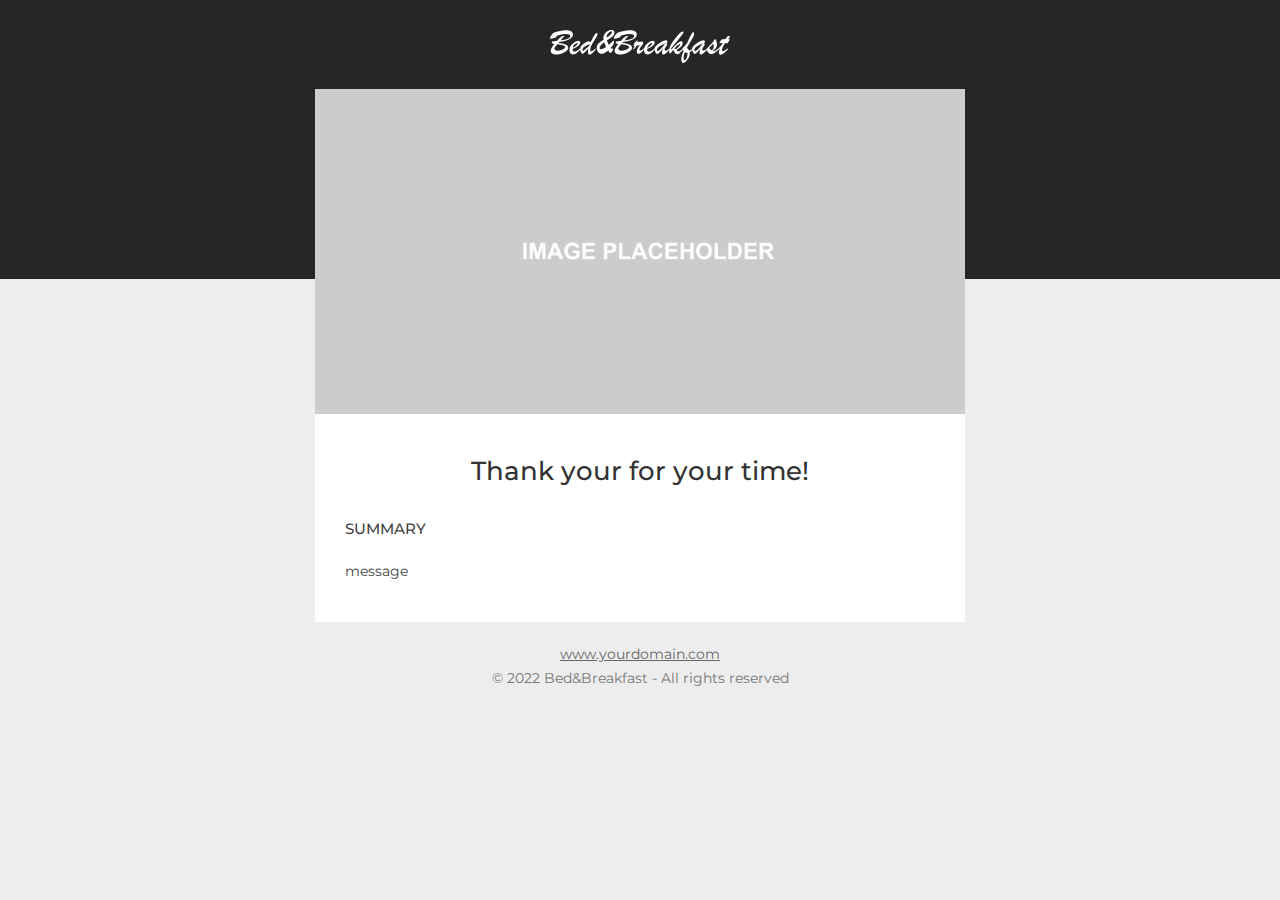
<file: phpmailer/confirmation.html>
<!DOCTYPE html>
<html lang="en" xmlns="http://www.w3.org/1999/xhtml">

<head>
    <!--[if gte mso 15]>
    <xml>
        <o:OfficeDocumentSettings>
        <o:AllowPNG/>
        <o:PixelsPerInch>96</o:PixelsPerInch>
        </o:OfficeDocumentSettings>
    </xml>
    <![endif]-->
    <meta http-equiv="Content-Type" content="text/html; charset=utf-8">
    <meta name="viewport" content="width=device-width, initial-scale=1">
    <meta http-equiv="X-UA-Compatible" content="IE=edge">
    <meta name="format-detection" content="date=no">
    <meta name="format-detection" content="address=no">
    <meta name="format-detection" content="telephone=no">
    <title>Bed and Breakfast Single page</title>

    <!-- GOOGLE WEB FONT-->
    <link rel="preconnect" href="https://fonts.googleapis.com">
    <link rel="preconnect" href="https://fonts.gstatic.com" crossorigin>
    <link href="https://fonts.googleapis.com/css2?family=Caveat:wght@400;500&family=Montserrat:wght@300;400;500;600;700&display=swap" rel="stylesheet">

    <style>
    *{
        -webkit-font-smoothing: antialiased;
        -moz-osx-font-smoothing: grayscale;
    }

    body {
        padding: 0 !important;
        margin: 0 !important;
        display: block !important;
        min-width: 100% !important;
        width: 100% !important;
        background: #ededed;
        font-family: 'Montserrat', Arial, sans-serif;
        -webkit-text-size-adjust: none;
    }

    a {
        color: #978667;
        text-decoration: none;
    }

    p {
        padding: 0 !important;
        margin: 0 !important;
    }

    strong {
        font-weight: 600 !important;
    }

    img {
        -ms-interpolation-mode: bicubic;
        /* Allow smoother rendering of resized image in Internet Explorer */
    }

    /* Mobile styles */
    @media only screen and (max-width:525px) {

        .mobile-br-15 {
            height: 15px !important;
        }

        .m-td,
        .m-td,
        .m-td{
            display: none !important;
            width: 0 !important;
            height: 0 !important;
            font-size: 0 !important;
            line-height: 0 !important;
            min-height: 0 !important;
        }

        .img-m-center{
            text-align: center !important;
        }

        .text-r-m-center,
        .text-white-top,
        .text-white-top{
            text-align: center !important;
        }

        .fluid-img img,
        .fluid-img img {
            width: 100% !important;
            max-width: 100% !important;
            height: auto !important;
        }

        .mobile-shell {
            width: 100% !important;
            min-width: 100% !important;
        }

        .center {
            margin: 0 auto;
        }

        .td{
            width: 100% !important;
            min-width: 100% !important;
        }

        .content-spacing {
            width: 15px !important;
        }

    }
    </style>
</head>

<body class="body" style="padding:0 !important; margin:0 !important; display:block !important; min-width:100% !important; width:100% !important; background:#ededed; -webkit-text-size-adjust:none;">
    <table width="100%" border="0" cellspacing="0" cellpadding="0" bgcolor="#ededed">
        <tr>
            <td align="center" valign="top">
                <!-- 3/ Header -->
                <table width="100%" border="0" cellspacing="0" cellpadding="0" bgcolor="#262626">
                    <tr>
                        <td align="center">
                            <table width="650" border="0" cellspacing="0" cellpadding="0" class="mobile-shell">
                                <tr>
                                    <td class="td" style="width:650px; min-width:650px; font-size:0pt; line-height:0pt; padding:0; margin:0; font-weight:normal;">
                                        <!-- Header -->
                                        <table width="100%" border="0" cellspacing="0" cellpadding="0">
                                            <tr>
                                                <td>
                                                    <table width="100%" border="0" cellspacing="0" cellpadding="0" class="spacer" style="font-size:0pt; line-height:0pt; text-align:center; width:100%; min-width:100%">
                                                        <tr>
                                                            <td height="30" class="spacer" style="font-size:0pt; line-height:0pt; text-align:center; width:100%; min-width:100%">&nbsp;</td>
                                                        </tr>
                                                    </table>
                                                    <table width="100%" border="0" cellspacing="0" cellpadding="0">
                                                        <tr>
                                                            <td>
                                                                <div class="img" style="font-size:0pt; line-height:0pt; text-align:center">
                                                                    <div class="img-m-center" style="font-size:0pt; line-height:0pt">
                                                                        <a href="#" target="_blank">
                                                                            <img src="images/logo.png" border="0" width="180" height="34" alt="" />
                                                                        </a>
                                                                    </div>
                                                                </div>
                                                            </td>
                                                        </tr>
                                                    </table>
                                                    <table width="100%" border="0" cellspacing="0" cellpadding="0" class="spacer" style="font-size:0pt; line-height:0pt; text-align:center; width:100%; min-width:100%">
                                                        <tr>
                                                            <td height="25" class="spacer" style="font-size:0pt; line-height:0pt; text-align:center; width:100%; min-width:100%">&nbsp;</td>
                                                        </tr>
                                                    </table>
                                                </td>
                                            </tr>
                                        </table>
                                        <!-- END Header -->
                                    </td>
                                </tr>
                            </table>
                        </td>
                    </tr>
                </table>
                <!-- END 3/ Header -->
                <!-- Section 1 -->
                <table width="100%" border="0" cellspacing="0" cellpadding="0" bgcolor="#ededed">
                    <tr>
                        <td valign="top" class="m-td" style="font-size:0pt; line-height:0pt; text-align:left">
                            <table width="100%" border="0" cellspacing="0" cellpadding="0" bgcolor="#262626" style="font-size:0pt; line-height:0pt; text-align:center; width:100%; min-width:100%">
                                <tr>
                                    <td bgcolor="#262626" height="190" style="font-size:0pt; line-height:0pt; text-align:center; width:100%; min-width:100%">&nbsp;</td>
                                </tr>
                            </table>
                        </td>
                        <td width="650" align="center">
                            <table width="650" border="0" cellspacing="0" cellpadding="0" class="mobile-shell" bgcolor="#978667">
                                <tr>
                                    <td class="td" style="width:650px; min-width:650px; font-size:0pt; line-height:0pt; padding:0; margin:0; font-weight:normal;">
                                        <table width="100%" border="0" cellspacing="0" cellpadding="0">
                                            <tr>
                                                <td>
                                                    <table width="100%" border="0" cellspacing="0" cellpadding="0" class="spacer" style="font-size:0pt; line-height:0pt; text-align:center; width:100%; min-width:100%">
                                                    </table>
                                                    <div class="fluid-img" style="font-size:0pt; line-height:0pt;">
                                                        <div class="img-center" style="font-size:0pt; line-height:0pt; text-align:center">
                                                            <img src="images/main.jpg" border="0" width="650" height="325" alt="" />
                                                        </div>
                                                    </div>
                                                    <table width="100%" border="0" cellspacing="0" cellpadding="0" class="spacer" style="font-size:0pt; line-height:0pt; text-align:center; width:100%; min-width:100%">
                                                    </table>
                                                </td>
                                            </tr>
                                        </table>
                                    </td>
                                </tr>
                            </table>
                            <table width="650" border="0" cellspacing="0" cellpadding="0" class="mobile-shell">
                                <tr>
                                    <td>
                                        <table width="100%" border="0" cellspacing="0" cellpadding="0" bgcolor="#ffffff">
                                            <tr>
                                                <td class="content-spacing" style="font-size:0pt; line-height:0pt; text-align:left" width="30"></td>
                                                <td>
                                                    <table width="100%" border="0" cellspacing="0" cellpadding="0" class="spacer" style="font-size:0pt; line-height:0pt; text-align:center; width:100%; min-width:100%">
                                                        <tr>
                                                            <td height="40" class="spacer" style="font-size:0pt; line-height:0pt; text-align:center; width:100%; min-width:100%">&nbsp;</td>
                                                        </tr>
                                                    </table>
                                                     <div style="color:#333333; font-family: 'Montserrat', Arial, sans-serif; font-size:26px; line-height:34px; text-align:center; font-weight: 500;">Thank your for your time!</div>
                                                    <table width="100%" border="0" cellspacing="0" cellpadding="0" class="spacer" style="font-size:0pt; line-height:0pt; text-align:center; width:100%; min-width:100%">
                                                        <tr>
                                                            <td height="30" class="spacer" style="font-size:0pt; line-height:0pt; text-align:center; width:100%; min-width:100%">&nbsp;</td>
                                                        </tr>
                                                    </table>
                                                     <!-- ////////// The email body message -->
                                                    <div style="color:#444444; font-family: 'Montserrat', Arial, sans-serif; font-size:14px; line-height:21px; text-align:left">
                                                        <span style="font-weight: 500; font-size:15px;">SUMMARY</span><br /><br />message
                                                    </div>
                                                    <!-- ////////// The email body message -->
                                                    <table width="100%" border="0" cellspacing="0" cellpadding="0" class="spacer" style="font-size:0pt; line-height:0pt; text-align:center; width:100%; min-width:100%">
                                                        <tr>
                                                            <td height="40" class="spacer" style="font-size:0pt; line-height:0pt; text-align:center; width:100%; min-width:100%">&nbsp;</td>
                                                        </tr>
                                                    </table>
                                                </td>
                                                <td class="content-spacing" style="font-size:0pt; line-height:0pt; text-align:left" width="30"></td>
                                            </tr>
                                        </table>
                                    </td>
                                </tr>
                                <tr>
                                    <td>
                                        <table width="100%" border="0" cellspacing="0" cellpadding="0" class="spacer" style="font-size:0pt; line-height:0pt; text-align:center; width:100%; min-width:100%">
                                            <tr>
                                                <td height="20" class="spacer" style="font-size:0pt; line-height:0pt; text-align:center; width:100%; min-width:100%">&nbsp;</td>
                                            </tr>
                                        </table>
                                    </td>
                                </tr>
                            </table>
                        </td>
                        <td valign="top" class="m-td" style="font-size:0pt; line-height:0pt; text-align:left">
                            <table width="100%" border="0" cellspacing="0" cellpadding="0" bgcolor="#262626" style="font-size:0pt; line-height:0pt; text-align:center; width:100%; min-width:100%">
                                <tr>
                                    <td bgcolor="#262626" height="190" style="font-size:0pt; line-height:0pt; text-align:center; width:100%; min-width:100%">&nbsp;</td>
                                </tr>
                            </table>
                        </td>
                    </tr>
                </table>
                <!-- END Section 1 -->
                <!-- Footer -->
                <table width="100%" border="0" cellspacing="0" cellpadding="0">
                    <tr>
                        <td align="center">
                            <table width="650" border="0" cellspacing="0" cellpadding="0" class="mobile-shell">
                                <tr>
                                    <td class="td" style="width:650px; min-width:650px; font-size:0pt; line-height:0pt; padding:0; margin:0; font-weight:normal;">
                                        <table width="100%" border="0" cellspacing="0" cellpadding="0">
                                            <tr>
                                                <td align="center">
                                                    <div class="text-r-m-center" style="color:#777777; font-family: 'Montserrat', Arial, sans-serif; font-size:14px; line-height:24px; text-align:center">
                                                        <a href="#" target="_blank" style="color:#666666; text-decoration:underline"><span style="color:#666666; text-decoration:underline">www.yourdomain.com</span></a>
                                                        <br />
                                                        &copy; 2022 Bed&Breakfast - All rights reserved
                                                    </div>
                                                </td>
                                            </tr>
                                        </table>
                                        <table width="100%" border="0" cellspacing="0" cellpadding="0" class="spacer" style="font-size:0pt; line-height:0pt; text-align:center; width:100%; min-width:100%">
                                            <tr>
                                                <td height="40" class="spacer" style="font-size:0pt; line-height:0pt; text-align:center; width:100%; min-width:100%">&nbsp;</td>
                                            </tr>
                                        </table>
                                    </td>
                                </tr>
                            </table>
                        </td>
                    </tr>
                </table>
                <!-- END Footer -->
                <div style="font-size:0pt; line-height:0pt;" class="mobile-br-15"></div>
            </td>
        </tr>
    </table>

</body>
</html>
</file>
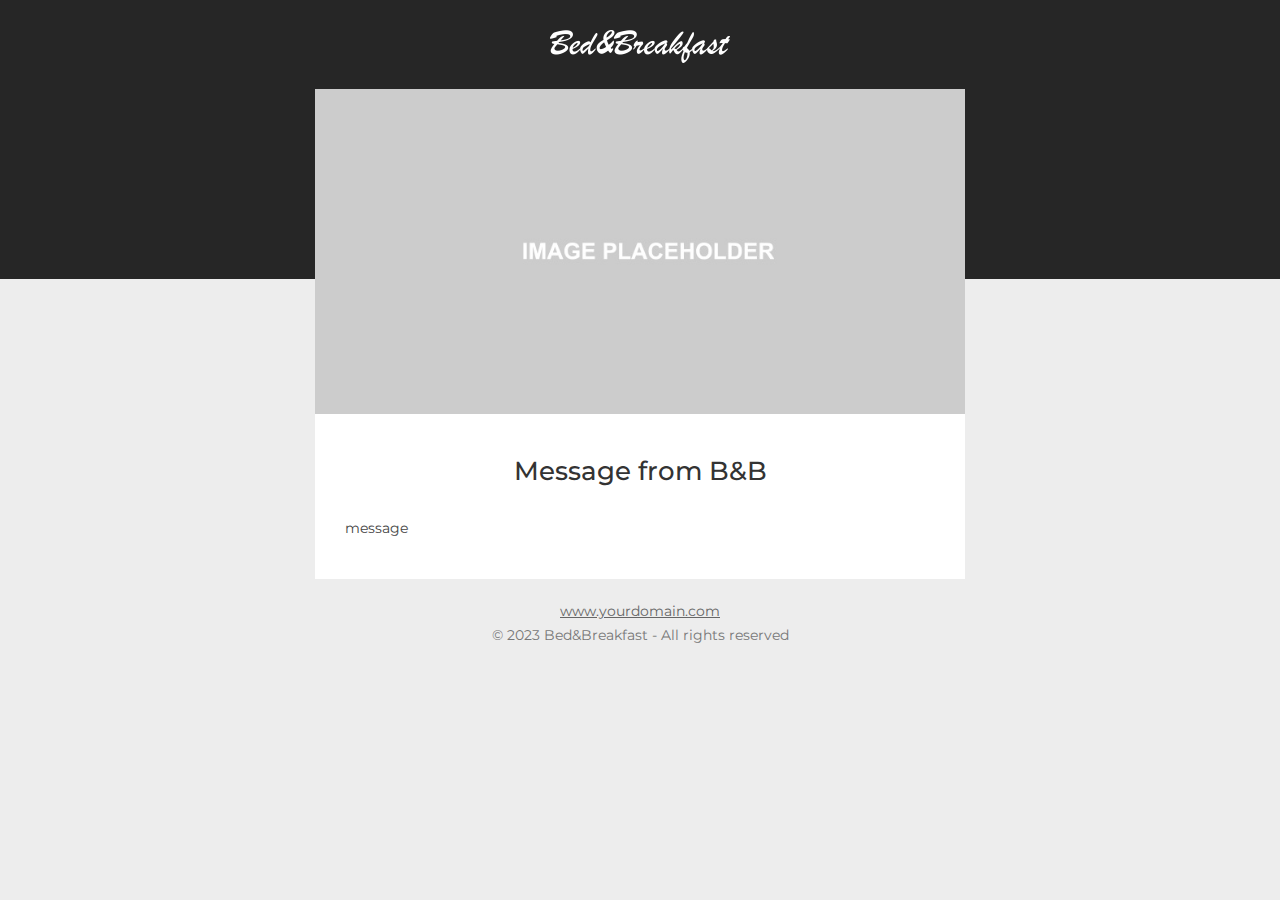
<file: phpmailer/template-email.html>
<!DOCTYPE html>
<html lang="en" xmlns="http://www.w3.org/1999/xhtml">

<head>
    <!--[if gte mso 15]>
    <xml>
        <o:OfficeDocumentSettings>
        <o:AllowPNG/>
        <o:PixelsPerInch>96</o:PixelsPerInch>
        </o:OfficeDocumentSettings>
    </xml>
    <![endif]-->
    <meta http-equiv="Content-Type" content="text/html; charset=utf-8">
    <meta name="viewport" content="width=device-width, initial-scale=1">
    <meta http-equiv="X-UA-Compatible" content="IE=edge">
    <meta name="format-detection" content="date=no">
    <meta name="format-detection" content="address=no">
    <meta name="format-detection" content="telephone=no">
    <title>Bed and Breakfast Single page</title>

    <!-- GOOGLE WEB FONT-->
    <link rel="preconnect" href="https://fonts.googleapis.com">
    <link rel="preconnect" href="https://fonts.gstatic.com" crossorigin>
    <link href="https://fonts.googleapis.com/css2?family=Caveat:wght@400;500&family=Montserrat:wght@300;400;500;600;700&display=swap" rel="stylesheet">

    <style>
    *{
        -webkit-font-smoothing: antialiased;
        -moz-osx-font-smoothing: grayscale;
    }

    body {
        padding: 0 !important;
        margin: 0 !important;
        display: block !important;
        min-width: 100% !important;
        width: 100% !important;
        background: #ededed;
        font-family: 'Montserrat', Arial, sans-serif;
        -webkit-text-size-adjust: none;
    }

    a {
        color: #978667;
        text-decoration: none;
    }

    p {
        padding: 0 !important;
        margin: 0 !important;
    }

    strong {
        font-weight: 600 !important;
    }

    img {
        -ms-interpolation-mode: bicubic;
        /* Allow smoother rendering of resized image in Internet Explorer */
    }

    /* Mobile styles */
    @media only screen and (max-width:525px) {

        .mobile-br-15 {
            height: 15px !important;
        }

        .m-td,
        .m-td,
        .m-td{
            display: none !important;
            width: 0 !important;
            height: 0 !important;
            font-size: 0 !important;
            line-height: 0 !important;
            min-height: 0 !important;
        }

        .img-m-center{
            text-align: center !important;
        }

        .text-r-m-center,
        .text-white-top,
        .text-white-top{
            text-align: center !important;
        }

        .fluid-img img,
        .fluid-img img {
            width: 100% !important;
            max-width: 100% !important;
            height: auto !important;
        }

        .mobile-shell {
            width: 100% !important;
            min-width: 100% !important;
        }

        .center {
            margin: 0 auto;
        }

        .td{
            width: 100% !important;
            min-width: 100% !important;
        }

        .content-spacing {
            width: 15px !important;
        }

    }
    </style>
</head>

<body class="body" style="padding:0 !important; margin:0 !important; display:block !important; min-width:100% !important; width:100% !important; background:#ededed; -webkit-text-size-adjust:none;">
    <table width="100%" border="0" cellspacing="0" cellpadding="0" bgcolor="#ededed">
        <tr>
            <td align="center" valign="top">
                <!-- 3/ Header -->
                <table width="100%" border="0" cellspacing="0" cellpadding="0" bgcolor="#262626">
                    <tr>
                        <td align="center">
                            <table width="650" border="0" cellspacing="0" cellpadding="0" class="mobile-shell">
                                <tr>
                                    <td class="td" style="width:650px; min-width:650px; font-size:0pt; line-height:0pt; padding:0; margin:0; font-weight:normal;">
                                        <!-- Header -->
                                        <table width="100%" border="0" cellspacing="0" cellpadding="0">
                                            <tr>
                                                <td>
                                                    <table width="100%" border="0" cellspacing="0" cellpadding="0" class="spacer" style="font-size:0pt; line-height:0pt; text-align:center; width:100%; min-width:100%">
                                                        <tr>
                                                            <td height="30" class="spacer" style="font-size:0pt; line-height:0pt; text-align:center; width:100%; min-width:100%">&nbsp;</td>
                                                        </tr>
                                                    </table>
                                                    <table width="100%" border="0" cellspacing="0" cellpadding="0">
                                                        <tr>
                                                            <td>
                                                                <div class="img" style="font-size:0pt; line-height:0pt; text-align:center">
                                                                    <div class="img-m-center" style="font-size:0pt; line-height:0pt">
                                                                        <a href="#" target="_blank">
                                                                            <img src="images/logo.png" border="0" width="180" height="34" alt="" />
                                                                        </a>
                                                                    </div>
                                                                </div>
                                                            </td>
                                                        </tr>
                                                    </table>
                                                    <table width="100%" border="0" cellspacing="0" cellpadding="0" class="spacer" style="font-size:0pt; line-height:0pt; text-align:center; width:100%; min-width:100%">
                                                        <tr>
                                                            <td height="25" class="spacer" style="font-size:0pt; line-height:0pt; text-align:center; width:100%; min-width:100%">&nbsp;</td>
                                                        </tr>
                                                    </table>
                                                </td>
                                            </tr>
                                        </table>
                                        <!-- END Header -->
                                    </td>
                                </tr>
                            </table>
                        </td>
                    </tr>
                </table>
                <!-- END 3/ Header -->
                <!-- Section 1 -->
                <table width="100%" border="0" cellspacing="0" cellpadding="0" bgcolor="#ededed">
                    <tr>
                        <td valign="top" class="m-td" style="font-size:0pt; line-height:0pt; text-align:left">
                            <table width="100%" border="0" cellspacing="0" cellpadding="0" bgcolor="#262626" style="font-size:0pt; line-height:0pt; text-align:center; width:100%; min-width:100%">
                                <tr>
                                    <td bgcolor="#262626" height="190" style="font-size:0pt; line-height:0pt; text-align:center; width:100%; min-width:100%">&nbsp;</td>
                                </tr>
                            </table>
                        </td>
                        <td width="650" align="center">
                            <table width="650" border="0" cellspacing="0" cellpadding="0" class="mobile-shell" bgcolor="#978667">
                                <tr>
                                    <td class="td" style="width:650px; min-width:650px; font-size:0pt; line-height:0pt; padding:0; margin:0; font-weight:normal;">
                                        <table width="100%" border="0" cellspacing="0" cellpadding="0">
                                            <tr>
                                                <td>
                                                    <table width="100%" border="0" cellspacing="0" cellpadding="0" class="spacer" style="font-size:0pt; line-height:0pt; text-align:center; width:100%; min-width:100%">
                                                    </table>
                                                    <div class="fluid-img" style="font-size:0pt; line-height:0pt;">
                                                        <div class="img-center" style="font-size:0pt; line-height:0pt; text-align:center">
                                                            <img src="images/main.jpg" border="0" width="650" height="325" alt="" />
                                                        </div>
                                                    </div>
                                                    <table width="100%" border="0" cellspacing="0" cellpadding="0" class="spacer" style="font-size:0pt; line-height:0pt; text-align:center; width:100%; min-width:100%">
                                                    </table>
                                                </td>
                                            </tr>
                                        </table>
                                    </td>
                                </tr>
                            </table>
                            <table width="650" border="0" cellspacing="0" cellpadding="0" class="mobile-shell">
                                <tr>
                                    <td>
                                        <table width="100%" border="0" cellspacing="0" cellpadding="0" bgcolor="#ffffff">
                                            <tr>
                                                <td class="content-spacing" style="font-size:0pt; line-height:0pt; text-align:left" width="30"></td>
                                                <td>
                                                    <table width="100%" border="0" cellspacing="0" cellpadding="0" class="spacer" style="font-size:0pt; line-height:0pt; text-align:center; width:100%; min-width:100%">
                                                        <tr>
                                                            <td height="40" class="spacer" style="font-size:0pt; line-height:0pt; text-align:center; width:100%; min-width:100%">&nbsp;</td>
                                                        </tr>
                                                    </table>
                                                    <div style="color:#333333; font-family: 'Montserrat', Arial, sans-serif; font-size:26px; line-height:34px; text-align:center; font-weight: 500;">Message from B&B</div>
                                                    <table width="100%" border="0" cellspacing="0" cellpadding="0" class="spacer" style="font-size:0pt; line-height:0pt; text-align:center; width:100%; min-width:100%">
                                                        <tr>
                                                            <td height="30" class="spacer" style="font-size:0pt; line-height:0pt; text-align:center; width:100%; min-width:100%">&nbsp;</td>
                                                        </tr>
                                                    </table>
                                                    <!-- ////////// The email body message -->
                                                    <div style="color:#444444; font-family: 'Montserrat', Arial, sans-serif; font-size:14px; line-height:21px; text-align:left">
                                                        message
                                                    </div>
                                                    <!-- ////////// The email body message -->
                                                    <table width="100%" border="0" cellspacing="0" cellpadding="0" class="spacer" style="font-size:0pt; line-height:0pt; text-align:center; width:100%; min-width:100%">
                                                        <tr>
                                                            <td height="40" class="spacer" style="font-size:0pt; line-height:0pt; text-align:center; width:100%; min-width:100%">&nbsp;</td>
                                                        </tr>
                                                    </table>
                                                </td>
                                                <td class="content-spacing" style="font-size:0pt; line-height:0pt; text-align:left" width="30"></td>
                                            </tr>
                                        </table>
                                    </td>
                                </tr>
                                <tr>
                                    <td>
                                        <table width="100%" border="0" cellspacing="0" cellpadding="0" class="spacer" style="font-size:0pt; line-height:0pt; text-align:center; width:100%; min-width:100%">
                                            <tr>
                                                <td height="20" class="spacer" style="font-size:0pt; line-height:0pt; text-align:center; width:100%; min-width:100%">&nbsp;</td>
                                            </tr>
                                        </table>
                                    </td>
                                </tr>
                            </table>
                        </td>
                        <td valign="top" class="m-td" style="font-size:0pt; line-height:0pt; text-align:left">
                            <table width="100%" border="0" cellspacing="0" cellpadding="0" bgcolor="#262626" style="font-size:0pt; line-height:0pt; text-align:center; width:100%; min-width:100%">
                                <tr>
                                    <td bgcolor="#262626" height="190" style="font-size:0pt; line-height:0pt; text-align:center; width:100%; min-width:100%">&nbsp;</td>
                                </tr>
                            </table>
                        </td>
                    </tr>
                </table>
                <!-- END Section 1 -->
                <!-- Footer -->
                <table width="100%" border="0" cellspacing="0" cellpadding="0">
                    <tr>
                        <td align="center">
                            <table width="650" border="0" cellspacing="0" cellpadding="0" class="mobile-shell">
                                <tr>
                                    <td class="td" style="width:650px; min-width:650px; font-size:0pt; line-height:0pt; padding:0; margin:0; font-weight:normal;">
                                        <table width="100%" border="0" cellspacing="0" cellpadding="0">
                                            <tr>
                                                <td align="center">
                                                    <div class="text-r-m-center" style="color:#777777; font-family: 'Montserrat', Arial, sans-serif; font-size:14px; line-height:24px; text-align:center">
                                                        <a href="#" target="_blank" style="color:#666666; text-decoration:underline"><span style="color:#666666; text-decoration:underline">www.yourdomain.com</span></a>
                                                        <br />
                                                        &copy; 2023 Bed&Breakfast - All rights reserved
                                                    </div>
                                                </td>
                                            </tr>
                                        </table>
                                        <table width="100%" border="0" cellspacing="0" cellpadding="0" class="spacer" style="font-size:0pt; line-height:0pt; text-align:center; width:100%; min-width:100%">
                                            <tr>
                                                <td height="40" class="spacer" style="font-size:0pt; line-height:0pt; text-align:center; width:100%; min-width:100%">&nbsp;</td>
                                            </tr>
                                        </table>
                                    </td>
                                </tr>
                            </table>
                        </td>
                    </tr>
                </table>
                <!-- END Footer -->
                <div style="font-size:0pt; line-height:0pt;" class="mobile-br-15"></div>
            </td>
        </tr>
    </table>

</body>
</html>
</file>
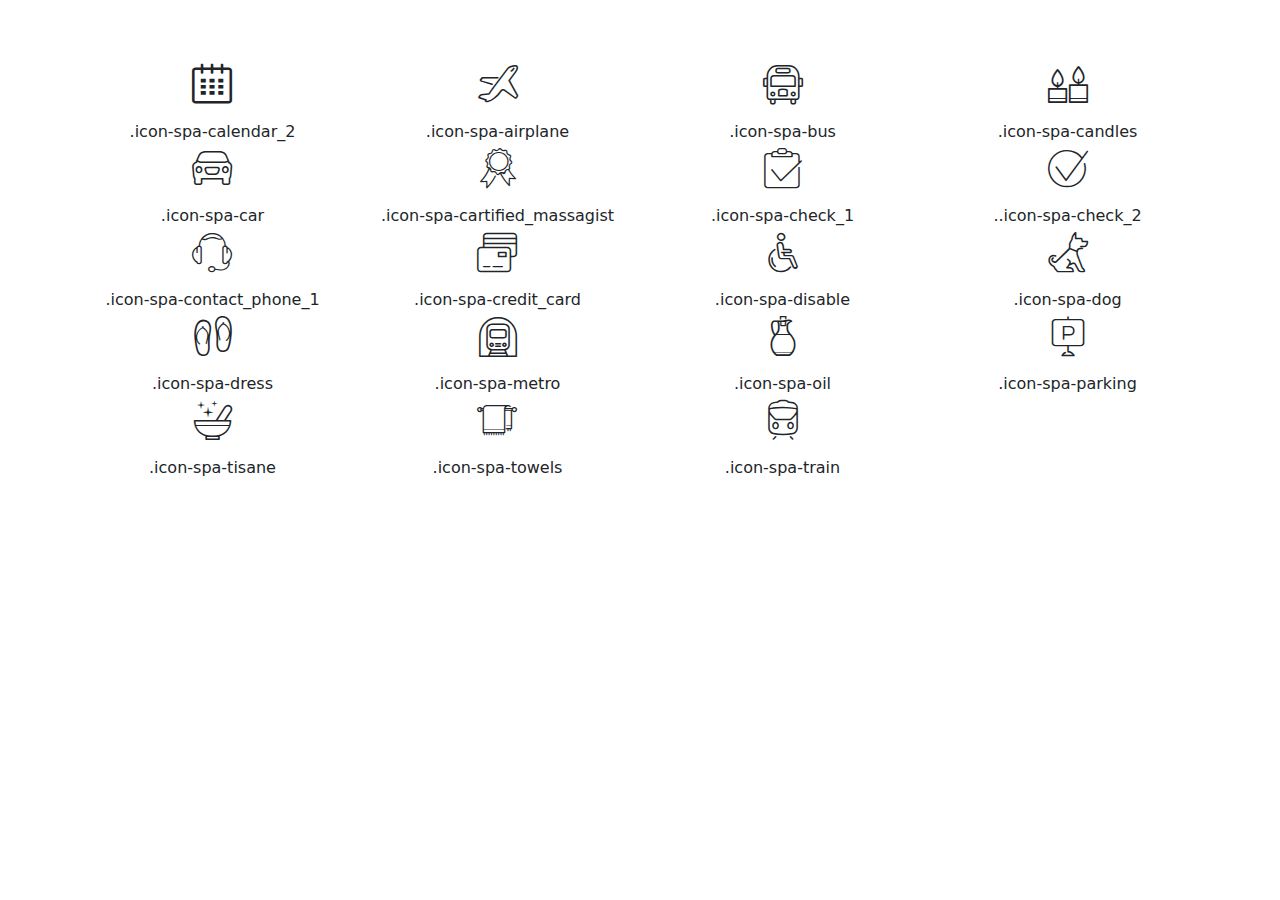
<file: css/custom-icons/demo_icon_set_1.html>
<!doctype html>
<html>
<head>
<title>Your Font/Glyphs</title>
<link rel="stylesheet" href="css/custom-icons.css">
<link href="../bootstrap.min.css" rel="stylesheet">
<!--[if lte IE 7]><script src="lte-ie7.js"></script><![endif]-->
<style>
	#icons i{
		font-size:40px;
		display:block;
}
	</style>
</head>
<body>
 <div class="container" style="margin-top:60px;">
    	<div class="row" id="icons">
        	<div class="col-md-3 col-sm3 text-center add_bottom_20">
            	<i class="icon-spa-calendar_2"></i>.icon-spa-calendar_2
            </div>
           <div class="col-md-3 col-sm3 text-center add_bottom_20">
           <i class="icon-spa-airplane"></i>.icon-spa-airplane
            </div>
            <div class="col-md-3 col-sm3 text-center add_bottom_20">
            <i class="icon-spa-bus"></i>.icon-spa-bus
            </div>
            <div class="col-md-3 col-sm3 text-center add_bottom_20">
            <i class="icon-spa-candles"></i>.icon-spa-candles
            </div>
            <div class="col-md-3 col-sm3 text-center add_bottom_20">
            <i class="icon-spa-car"></i>.icon-spa-car
            </div>
           <div class="col-md-3 col-sm3 text-center add_bottom_20">
            <i class="icon-spa-cartified_massagist"></i>.icon-spa-cartified_massagist
            </div>
            <div class="col-md-3 col-sm3 text-center add_bottom_20">
            <i class="icon-spa-check_1"></i>.icon-spa-check_1
            </div>
          <div class="col-md-3 col-sm3 text-center add_bottom_20">
            <i class="icon-spa-check_2"></i>..icon-spa-check_2
            </div>
            <div class="col-md-3 col-sm3 text-center add_bottom_20">
            <i class="icon-spa-contact_phone_1"></i>.icon-spa-contact_phone_1
            </div>
            <div class="col-md-3 col-sm3 text-center add_bottom_20">
            <i class="icon-spa-credit_card"></i>.icon-spa-credit_card
            </div>
            <div class="col-md-3 col-sm3 text-center add_bottom_20">
            <i class="icon-spa-disable"></i>.icon-spa-disable
            </div>
            <div class="col-md-3 col-sm3 text-center add_bottom_20">
            <i class="icon-spa-dog"></i>.icon-spa-dog
            </div>
            <div class="col-md-3 col-sm3 text-center add_bottom_20">
            <i class="icon-spa-dress"></i>.icon-spa-dress
            </div>
            <div class="col-md-3 col-sm3 text-center add_bottom_20">
            <i class="icon-spa-metro"></i>.icon-spa-metro
            </div>
            <div class="col-md-3 col-sm3 text-center add_bottom_20">
            <i class="icon-spa-oil"></i>.icon-spa-oil
            </div>
            <div class="col-md-3 col-sm3 text-center add_bottom_20">
            <i class="icon-spa-parking"></i>.icon-spa-parking
            </div>
            <div class="col-md-3 col-sm3 text-center add_bottom_20">
            <i class="icon-spa-tisane"></i>.icon-spa-tisane
            </div>
            <div class="col-md-3 col-sm3 text-center add_bottom_20">
            <i class="icon-spa-towels"></i>.icon-spa-towels
            </div>
            <div class="col-md-3 col-sm3 text-center add_bottom_20">
            <i class="icon-spa-train"></i>.icon-spa-train
            </div>
          
        </div>
    </div>
</body>
</html>
</file>
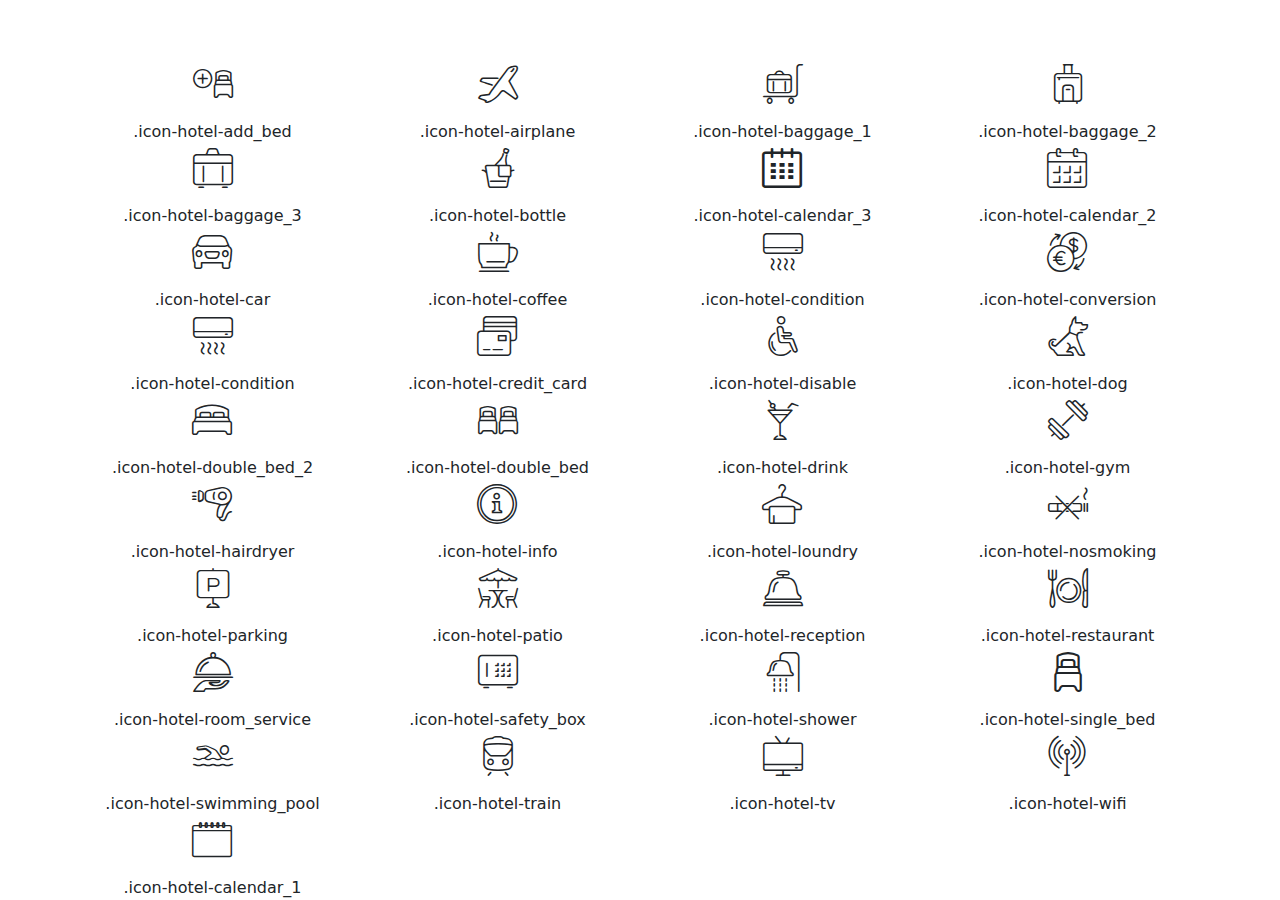
<file: css/custom-icons/demo_icon_set_2.html>
<!doctype html>
<html>
<head>
<title>Your Font/Glyphs</title>
<link rel="stylesheet" href="css/custom-icons.css">
<link href="../bootstrap.min.css" rel="stylesheet">
<!--[if lte IE 7]><script src="lte-ie7.js"></script><![endif]-->
<style>
	#icons i{
		font-size:40px;
		display:block;
}
	</style>
</head>
<body>
  <div class="container" style="margin-top:60px;">
    	<div class="row" id="icons">
        	<div class="col-md-3 col-sm3 text-center add_bottom_20">
            	<i class="icon-hotel-add_bed"></i>.icon-hotel-add_bed
            </div>
           <div class="col-md-3 col-sm3 text-center add_bottom_20">
           <i class="icon-hotel-airplane"></i>.icon-hotel-airplane
            </div>
            <div class="col-md-3 col-sm3 text-center add_bottom_20">
            <i class="icon-hotel-baggage_1"></i>.icon-hotel-baggage_1
            </div>
            <div class="col-md-3 col-sm3 text-center add_bottom_20">
            <i class="icon-hotel-baggage_2"></i>.icon-hotel-baggage_2
            </div>
            <div class="col-md-3 col-sm3 text-center add_bottom_20">
            <i class="icon-hotel-baggage_3"></i>.icon-hotel-baggage_3
            </div>
           <div class="col-md-3 col-sm3 text-center add_bottom_20">
            <i class="icon-hotel-bottle"></i>.icon-hotel-bottle
            </div>
            <div class="col-md-3 col-sm3 text-center add_bottom_20">
            <i class="icon-hotel-calendar_3"></i>.icon-hotel-calendar_3
            </div>
          <div class="col-md-3 col-sm3 text-center add_bottom_20">
            <i class="icon-hotel-calendar_2"></i>.icon-hotel-calendar_2
            </div>
            <div class="col-md-3 col-sm3 text-center add_bottom_20">
            <i class="icon-hotel-car"></i>.icon-hotel-car
            </div>
            <div class="col-md-3 col-sm3 text-center add_bottom_20">
            <i class="icon-hotel-coffee"></i>.icon-hotel-coffee
            </div>
            <div class="col-md-3 col-sm3 text-center add_bottom_20">
            <i class="icon-hotel-condition"></i>.icon-hotel-condition
            </div>
            <div class="col-md-3 col-sm3 text-center add_bottom_20">
            <i class="icon-hotel-conversion"></i>.icon-hotel-conversion
            </div>
            <div class="col-md-3 col-sm3 text-center add_bottom_20">
            <i class="icon-hotel-condition"></i>.icon-hotel-condition
            </div>
            <div class="col-md-3 col-sm3 text-center add_bottom_20">
            <i class="icon-hotel-credit_card"></i>.icon-hotel-credit_card
            </div>
            <div class="col-md-3 col-sm3 text-center add_bottom_20">
            <i class="icon-hotel-disable"></i>.icon-hotel-disable
            </div>
            <div class="col-md-3 col-sm3 text-center add_bottom_20">
            <i class="icon-hotel-dog"></i>.icon-hotel-dog
            </div>
            <div class="col-md-3 col-sm3 text-center add_bottom_20">
            <i class="icon-hotel-double_bed_2"></i>.icon-hotel-double_bed_2
            </div>
            <div class="col-md-3 col-sm3 text-center add_bottom_20">
            <i class="icon-hotel-double_bed"></i>.icon-hotel-double_bed
            </div>
            <div class="col-md-3 col-sm3 text-center add_bottom_20">
            <i class="icon-hotel-drink"></i>.icon-hotel-drink
            </div>
            <div class="col-md-3 col-sm3 text-center add_bottom_20">
            <i class="icon-hotel-gym"></i>.icon-hotel-gym
            </div>
            <div class="col-md-3 col-sm3 text-center add_bottom_20">
            <i class="icon-hotel-hairdryer"></i>.icon-hotel-hairdryer
            </div>
            <div class="col-md-3 col-sm3 text-center add_bottom_20">
            <i class="icon-hotel-info"></i>.icon-hotel-info
            </div>
            <div class="col-md-3 col-sm3 text-center add_bottom_20">
            <i class="icon-hotel-loundry"></i>.icon-hotel-loundry
            </div>
            <div class="col-md-3 col-sm3 text-center add_bottom_20">
            <i class="icon-hotel-nosmoking"></i>.icon-hotel-nosmoking
            </div>
            <div class="col-md-3 col-sm3 text-center add_bottom_20">
            <i class="icon-hotel-parking"></i>.icon-hotel-parking
            </div>
            <div class="col-md-3 col-sm3 text-center add_bottom_20">
            <i class="icon-hotel-patio"></i>.icon-hotel-patio
            </div>
           <div class="col-md-3 col-sm3 text-center add_bottom_20">
            <i class="icon-hotel-reception"></i>.icon-hotel-reception
            </div>
            <div class="col-md-3 col-sm3 text-center add_bottom_20">
            <i class="icon-hotel-restaurant"></i>.icon-hotel-restaurant
            </div>
            <div class="col-md-3 col-sm3 text-center add_bottom_20">
            <i class="icon-hotel-room_service"></i>.icon-hotel-room_service
            </div>
            <div class="col-md-3 col-sm3 text-center add_bottom_20">
            <i class="icon-hotel-safety_box"></i>.icon-hotel-safety_box
            </div>
            <div class="col-md-3 col-sm3 text-center add_bottom_20">
            <i class="icon-hotel-shower"></i>.icon-hotel-shower
            </div>
            <div class="col-md-3 col-sm3 text-center add_bottom_20">
            <i class="icon-hotel-single_bed"></i>.icon-hotel-single_bed
            </div>
            <div class="col-md-3 col-sm3 text-center add_bottom_20">
            <i class="icon-hotel-swimming_pool"></i>.icon-hotel-swimming_pool
            </div>
            <div class="col-md-3 col-sm3 text-center add_bottom_20">
            <i class="icon-hotel-train"></i>.icon-hotel-train
            </div>
            <div class="col-md-3 col-sm3 text-center add_bottom_20">
            <i class="icon-hotel-tv"></i>.icon-hotel-tv
            </div>
            <div class="col-md-3 col-sm3 text-center add_bottom_20">
            <i class="icon-hotel-wifi"></i>.icon-hotel-wifi
            </div>
            <div class="col-md-3 col-sm3 text-center add_bottom_20">
            <i class="icon-hotel-calendar_1"></i>.icon-hotel-calendar_1
            </div>
        </div>
    </div>
</body>
</html>
</file>
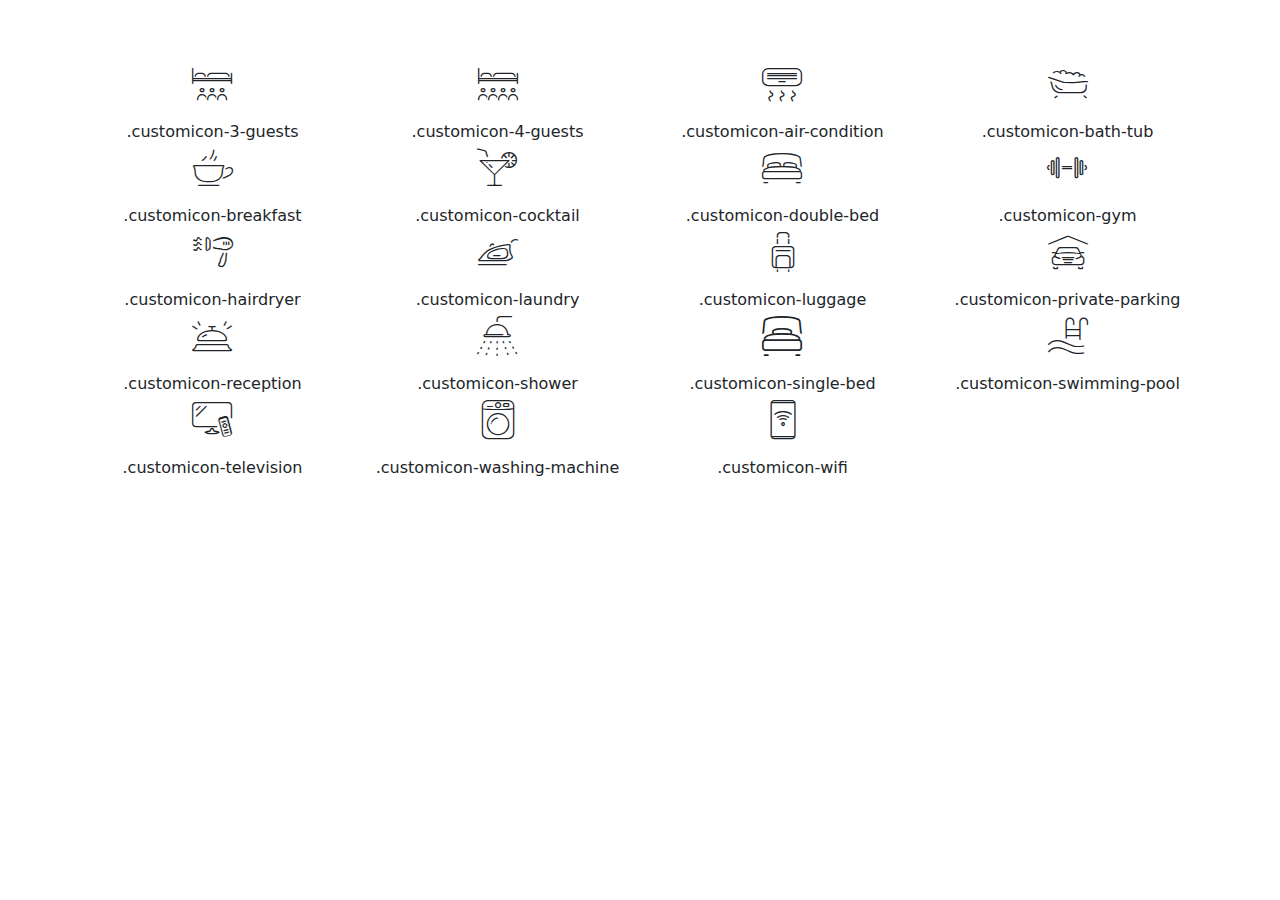
<file: css/custom-icons/demo_icon_set_3.html>
<!doctype html>
<html>
<head>
<title>Your Font/Glyphs</title>
<link rel="stylesheet" href="css/custom-icons.css">
<link href="../bootstrap.min.css" rel="stylesheet">
<!--[if lte IE 7]><script src="lte-ie7.js"></script><![endif]-->
<style>
	#icons i{
		font-size:40px;
		display:block;
}
	</style>
</head>
<body>
  <div class="container" style="margin-top:60px;">
    	<div class="row" id="icons">
           <div class="col-md-3 col-sm3 text-center add_bottom_20">
           <i class="customicon-3-guests"></i>.customicon-3-guests
            </div>
            <div class="col-md-3 col-sm3 text-center add_bottom_20">
            <i class="customicon-4-guests"></i>.customicon-4-guests
            </div>
            <div class="col-md-3 col-sm3 text-center add_bottom_20">
            <i class="customicon-air-condition"></i>.customicon-air-condition
            </div>
            <div class="col-md-3 col-sm3 text-center add_bottom_20">
            <i class="customicon-bath-tub"></i>.customicon-bath-tub
            </div>
           <div class="col-md-3 col-sm3 text-center add_bottom_20">
            <i class="customicon-breakfast"></i>.customicon-breakfast
            </div>
            <div class="col-md-3 col-sm3 text-center add_bottom_20">
            <i class="customicon-cocktail"></i>.customicon-cocktail
            </div>
          <div class="col-md-3 col-sm3 text-center add_bottom_20">
            <i class="customicon-double-bed"></i>.customicon-double-bed
            </div>
            <div class="col-md-3 col-sm3 text-center add_bottom_20">
            <i class="customicon-gym"></i>.customicon-gym
            </div>
            <div class="col-md-3 col-sm3 text-center add_bottom_20">
            <i class="customicon-hairdryer"></i>.customicon-hairdryer
            </div>
            <div class="col-md-3 col-sm3 text-center add_bottom_20">
            <i class="customicon-laundry"></i>.customicon-laundry
            </div>
            <div class="col-md-3 col-sm3 text-center add_bottom_20">
            <i class="customicon-luggage"></i>.customicon-luggage
            </div>
            <div class="col-md-3 col-sm3 text-center add_bottom_20">
            <i class="customicon-private-parking"></i>.customicon-private-parking
            </div>
            <div class="col-md-3 col-sm3 text-center add_bottom_20">
            <i class="customicon-reception"></i>.customicon-reception
            </div>
            <div class="col-md-3 col-sm3 text-center add_bottom_20">
            <i class="customicon-shower"></i>.customicon-shower
            </div>
            <div class="col-md-3 col-sm3 text-center add_bottom_20">
            <i class="customicon-single-bed"></i>.customicon-single-bed
            </div>
            <div class="col-md-3 col-sm3 text-center add_bottom_20">
            <i class="customicon-swimming-pool"></i>.customicon-swimming-pool
            </div>
            <div class="col-md-3 col-sm3 text-center add_bottom_20">
            <i class="customicon-television"></i>.customicon-television
            </div>
            <div class="col-md-3 col-sm3 text-center add_bottom_20">
            <i class="customicon-washing-machine"></i>.customicon-washing-machine
            </div>
            <div class="col-md-3 col-sm3 text-center add_bottom_20">
            <i class="customicon-wifi"></i>.customicon-wifi
            </div>
          
        </div>
    </div>
</body>
</html>
</file>
<file: css/style.css>
/*
Theme Name: Bed and Breakfast
Theme URI: http://www.ansonika.com/bed-and-breakfast/
Author: Ansonika
Author URI: http://themeforest.net/user/Ansonika/

[Table of contents] 

1. SITE STRUCTURE and TYPOGRAPHY
- 1.0 Preloader
- 1.1 Typography
- 1.2 Animations title
- 1.3 Buttons
- 1.4 Structure
- 1.5 Menu
- 1.6 Hero

2. CONTENT
- 2.1 Carousel Slider
- 2.2 Facilities
- 2.3 Testimonials
- 2.4 Accordion
- 2.5 Room list 
- 2.6 Booking Section

3. COMMON
- 3.1 Misc
- 3.2 Datepicker
- 3.3 Forms
- 3.4 Success submit 
- 3.5 Spacing

/*============================================================================================*/
/* 1.  SITE STRUCTURE and TYPOGRAPHY */
/*============================================================================================*/
@media (prefers-reduced-motion: no-preference) {
  :root {
    scroll-behavior: inherit;
  }
}
/*-------- 1.0 Preloader --------*/
@-webkit-keyframes background {
  0% {
    top: 0;
  }
  100% {
    top: -100%;
  }
}
@-moz-keyframes background {
  0% {
    top: 0;
  }
  100% {
    top: -100%;
  }
}
@-o-keyframes background {
  0% {
    top: 0;
  }
  100% {
    top: -100%;
  }
}
@keyframes background {
  0% {
    top: 0;
  }
  100% {
    top: -100%;
  }
}
#preloader {
  position: fixed;
  top: 0;
  left: 0;
  right: 0;
  width: 100%;
  height: 100%;
  bottom: 0;
  background-color: #292b33;
  z-index: 99999999999 !important;
  overflow: hidden;
}
#preloader.loaded {
  -webkit-animation: background 0.65s normal forwards cubic-bezier(0.785, 0.135, 0.15, 0.86);
  -moz-animation: background 0.65s normal forwards cubic-bezier(0.785, 0.135, 0.15, 0.86);
  -o-animation: background 0.65s normal forwards cubic-bezier(0.785, 0.135, 0.15, 0.86);
  animation: background 0.65s normal forwards cubic-bezier(0.785, 0.135, 0.15, 0.86);
  -webkit-transition-delay: 1s;
  -moz-transition-delay: 1s;
  -o-transition-delay: 1s;
  transition-delay: 1s;
}

[data-loader="circle-side"] {
  position: absolute;
  width: 50px;
  height: 50px;
  top: 50%;
  left: 50%;
  margin-left: -25px;
  margin-top: -25px;
  -webkit-animation: circle infinite .95s linear;
  -moz-animation: circle infinite .95s linear;
  -o-animation: circle infinite .95s linear;
  animation: circle infinite .95s linear;
  border: 2px solid #111;
  border-top-color: rgba(255, 255, 255, 0.2);
  border-right-color: rgba(255, 255, 255, 0.2);
  border-bottom-color: rgba(255, 255, 255, 0.2);
  -webkit-border-radius: 100%;
  -moz-border-radius: 100%;
  -ms-border-radius: 100%;
  border-radius: 100%;
}

@-webkit-keyframes circle {
  0% {
    -webkit-transform: rotate(0);
    -moz-transform: rotate(0);
    -ms-transform: rotate(0);
    -o-transform: rotate(0);
    transform: rotate(0);
  }
  100% {
    -webkit-transform: rotate(360deg);
    -moz-transform: rotate(360deg);
    -ms-transform: rotate(360deg);
    -o-transform: rotate(360deg);
    transform: rotate(360deg);
  }
}
@-moz-keyframes circle {
  0% {
    -webkit-transform: rotate(0);
    -moz-transform: rotate(0);
    -ms-transform: rotate(0);
    -o-transform: rotate(0);
    transform: rotate(0);
  }
  100% {
    -webkit-transform: rotate(360deg);
    -moz-transform: rotate(360deg);
    -ms-transform: rotate(360deg);
    -o-transform: rotate(360deg);
    transform: rotate(360deg);
  }
}
@-o-keyframes circle {
  0% {
    -webkit-transform: rotate(0);
    -moz-transform: rotate(0);
    -ms-transform: rotate(0);
    -o-transform: rotate(0);
    transform: rotate(0);
  }
  100% {
    -webkit-transform: rotate(360deg);
    -moz-transform: rotate(360deg);
    -ms-transform: rotate(360deg);
    -o-transform: rotate(360deg);
    transform: rotate(360deg);
  }
}
@keyframes circle {
  0% {
    -webkit-transform: rotate(0);
    -moz-transform: rotate(0);
    -ms-transform: rotate(0);
    -o-transform: rotate(0);
    transform: rotate(0);
  }
  100% {
    -webkit-transform: rotate(360deg);
    -moz-transform: rotate(360deg);
    -ms-transform: rotate(360deg);
    -o-transform: rotate(360deg);
    transform: rotate(360deg);
  }
}
/*-------- 1.1 Typography --------*/
/* rem reference
10px = 0.625rem
12px = 0.75rem
14px = 0.875rem
16px = 1rem (base)
18px = 1.125rem
20px = 1.25rem
24px = 1.5rem
30px = 1.875rem
32px = 2rem
*/
html * {
  -webkit-font-smoothing: antialiased;
}

body {
  background: #faf8f5;
  font-size: 15px;
  font-size: 0.9375rem;
  line-height: 1.6;
  font-family: "Montserrat", Helvetica, sans-serif;
  color: #333;
}

main {
  position: relative;
  z-index: 2;
  background-color: #faf8f5;
}

h1,
h2,
h3,
h4,
h5,
h6 {
  color: #333;
  font-weight: 700;
  letter-spacing: -.03em;
  line-height: 1.3;
}

h3,
h4,
h5,
h6 {
  font-weight: 600;
}

p {
  margin-bottom: 25px;
}

strong {
  font-weight: 600;
}

p.lead strong {
  font-weight: 500;
}

hr {
  margin: 30px 0 30px 0;
  border-color: #d9e1e6;
  opacity: 1;
}
hr.more_margin {
  margin: 60px 0 60px 0;
}

/* General links color */
a {
  color: #978667;
  text-decoration: none;
  -moz-transition: all 0.3s ease-in-out;
  -o-transition: all 0.3s ease-in-out;
  -webkit-transition: all 0.3s ease-in-out;
  -ms-transition: all 0.3s ease-in-out;
  transition: all 0.3s ease-in-out;
  outline: none;
}
a:hover, a:focus {
  color: #24262d;
  text-decoration: none;
  outline: none;
}

.title small {
  text-transform: uppercase;
  color: #978667;
  letter-spacing: 3px;
  font-weight: 600;
  display: block;
  margin-bottom: 5px;
  font-size: 12px;
  font-size: 0.75rem;
}
.title h2,
.title h3 {
  font-weight: 700;
  font-size: 38px;
  font-size: 2.375rem;
  margin-bottom: 15px;
}
.title h3 {
  font-size: 31px;
  font-size: 1.9375rem;
}
.title.center {
  text-align: center;
}
.title.white small {
  color: #ebd7b2;
  opacity: 0.8;
}
.title.white h2,
.title.white h3 {
  color: #fff;
}

/*-------- 1.2 Animations title --------*/
.slide-animated {
  -webkit-transform: translateY(20px);
  -moz-transform: translateY(20px);
  -ms-transform: translateY(20px);
  -o-transform: translateY(20px);
  transform: translateY(20px);
  opacity: 0;
  visibility: hidden;
  -moz-transition: all 0.05s ease;
  -o-transition: all 0.05s ease;
  -webkit-transition: all 0.05s ease;
  -ms-transition: all 0.05s ease;
  transition: all 0.05s ease;
}

.is-transitioned .slide-animated {
  -webkit-transform: none;
  -moz-transform: none;
  -ms-transform: none;
  -o-transform: none;
  transform: none;
  opacity: 1;
  visibility: visible;
  -moz-transition: all 0.5s ease;
  -o-transition: all 0.5s ease;
  -webkit-transition: all 0.5s ease;
  -ms-transition: all 0.5s ease;
  transition: all 0.5s ease;
}
.is-transitioned .slide-animated.one {
  transition-delay: 0.5s;
  -webkit-transition-delay: 0.5s;
  -moz-transition-delay: 0.5s;
  -o-transition-delay: 0.5s;
}
.is-transitioned .slide-animated.two {
  transition-delay: 0.7s;
  -webkit-transition-delay: 0.7s;
  -moz-transition-delay: 0.7s;
  -o-transition-delay: 0.7s;
}
.is-transitioned .slide-animated.three {
  transition-delay: 0.9s;
  -webkit-transition-delay: 0.9s;
  -moz-transition-delay: 0.9s;
  -o-transition-delay: 0.9s;
}
.is-transitioned .slide-animated.four {
  transition-delay: 2.5s;
  -webkit-transition-delay: 2.5s;
  -moz-transition-delay: 2.5s;
  -o-transition-delay: 2.5s;
}

/*-------- 1.3 Buttons --------*/
a.btn_1,
.btn_1 {
  border: none;
  color: #fff;
  background: #978667;
  outline: none;
  cursor: pointer;
  display: inline-flex;
  text-decoration: none;
  padding: 14px 25px 14px 25px;
  font-weight: 600;
  -moz-transition: all 0.3s ease-in-out;
  -o-transition: all 0.3s ease-in-out;
  -webkit-transition: all 0.3s ease-in-out;
  -ms-transition: all 0.3s ease-in-out;
  transition: all 0.3s ease-in-out;
  border-radius: 25px;
  align-items: center;
  justify-content: center;
  line-height: 1;
}
a.btn_1:hover,
.btn_1:hover {
  background-color: #4b514d;
}
a.btn_1.inverse,
.btn_1.inverse {
  background-color: #fff;
  color: #333;
}
a.btn_1.full-width,
.btn_1.full-width {
  width: 100%;
  text-align: center;
}
a.btn_1.outline,
.btn_1.outline {
  background-color: transparent;
  border: 2px solid #24262d;
  color: #24262d;
}
a.btn_1.outline.white,
.btn_1.outline.white {
  border-color: #fff;
  color: #fff;
}
a.btn_1.outline:hover,
.btn_1.outline:hover {
  background-color: #4b514d;
  border: 2px solid transparent;
  color: #fff;
}

a.animated_link {
  position: relative;
  text-decoration: none;
}
a.animated_link::before {
  content: "";
  position: absolute;
  display: block;
  width: 100%;
  height: 2px;
  bottom: -5px;
  left: 0;
  background-color: #24262d;
  transform: scaleX(0);
  transform-origin: top left;
  transition: transform 0.3s ease;
}
a.animated_link:hover::before {
  transform: scaleX(1);
}
a.animated_link.active::before {
  transform: scaleX(1);
}

.lang_wp {
  position: absolute;
  right: 30px;
  bottom: 30px;
  text-align: right;
  z-index: 99999;
}

/*-------- 1.4 Structure --------*/
/* Header */
header {
  padding: 20px 0;
  width: 100%;
  z-index: 999;
  position: fixed;
  left: 0;
  top: 0;
  background-color: rgba(255, 255, 255, 0);
  -moz-transition: all 0.3s ease;
  -o-transition: all 0.3s ease;
  -webkit-transition: all 0.3s ease;
  -ms-transition: all 0.3s ease;
  transition: all 0.3s ease;
}
@media (max-width: 767px) {
  header {
    padding: 15px 0;
  }
}
header .logo_sticky {
  display: none;
}
header .logo_normal {
  display: block;
}
header nav ul {
  list-style: none;
  padding: 0;
  margin: 0;
  text-align: right;
}
header nav ul li {
  display: inline-block;
  font-weight: 600;
  margin-left: 25px;
}
header nav ul li:first-child {
  margin-left: 0;
}
@media (max-width: 991px) {
  header nav ul li:first-child {
    display: none;
  }
}
header.fixed_header nav ul li a {
  color: #fff;
}
header.fixed_header nav ul li a.animated_link:before {
  background-color: #fff;
}
header.fixed_header.sticky {
  -moz-transition: all 0.3s ease-in-out;
  -o-transition: all 0.3s ease-in-out;
  -webkit-transition: all 0.3s ease-in-out;
  -ms-transition: all 0.3s ease-in-out;
  transition: all 0.3s ease-in-out;
  border-bottom: 1px solid #d9e1e6;
  background-color: #fff;
}
header.fixed_header.sticky .logo_normal {
  display: none;
}
header.fixed_header.sticky .logo_sticky {
  display: inline-block;
}
header.fixed_header.sticky nav ul li a {
  color: #333;
}
header.fixed_header.sticky nav ul li a.animated_link:before {
  background-color: #333;
}
header.fixed_header.sticky nav ul li a.btn_1 {
  color: #fff;
}
header.fixed_header.sticky .hamburger__inner,
header.fixed_header.sticky .hamburger__inner::before,
header.fixed_header.sticky .hamburger__inner::after {
  background-color: #333;
}

.hamburger_2 {
  position: relative;
  top: 8px;
  padding: 0 0;
  display: inline-block;
  cursor: pointer;
  transition-property: opacity, filter;
  transition-duration: 0.15s;
  transition-timing-function: linear;
  font: inherit;
  color: inherit;
  text-transform: none;
  background-color: transparent;
  border: 0;
  margin: 0;
  overflow: visible;
}
@media (max-width: 991px) {
  .hamburger_2 {
    top: 5px;
  }
}
.hamburger_2:hover .hamburger__inner {
  animation: burger .4s ease;
}
.hamburger_2:hover .hamburger__inner:before {
  animation: burger .4s .1s ease;
}
.hamburger_2:hover .hamburger__inner:after {
  animation: burger .4s .2s ease;
}
.hamburger_2 .hamburger__box {
  width: 24px;
  height: 24px;
  display: inline-block;
  position: relative;
}
.hamburger_2 .hamburger__inner {
  display: block;
  top: 50%;
  margin-top: -2px;
}
.hamburger_2 .hamburger__inner,
.hamburger_2 .hamburger__inner::before,
.hamburger_2 .hamburger__inner::after {
  width: 24px;
  height: 2px;
  background-color: #fff;
  border-radius: 0px;
  position: absolute;
  transition-property: transform;
  transition-duration: 0.15s;
  transition-timing-function: ease;
}
.hamburger_2 .hamburger__inner::before,
.hamburger_2 .hamburger__inner::after {
  content: "";
  display: block;
}
.hamburger_2 .hamburger__inner::before {
  top: -8px;
}
.hamburger_2 .hamburger__inner::after {
  bottom: -8px;
}

@keyframes burger {
  0% {
    transform-origin: 0 100%;
    transform: scale(1, 1);
  }
  50% {
    transform-origin: 0 100%;
    transform: scale(0, 1);
  }
  100% {
    transform-origin: 0 100%;
    transform: scale(1, 1);
  }
}
.headroom--not-top .hamburger__inner,
.headroom--not-top .hamburger__inner::before,
.headroom--not-top .hamburger__inner::after {
  background-color: #333;
}

/* Hamburger with close */
.hamburger {
  position: relative;
  top: 8px !important;
}

.headroom--not-top .hamburger-inner,
.headroom--not-top .hamburger-inner::before,
.headroom--not-top .hamburger-inner::after {
  background-color: #333;
}

.phone_element {
  border-top: 1px solid #d9e1e6;
  padding: 20px 0 20px 0;
  position: relative;
  line-height: 1.4;
}
.phone_element a {
  display: flex;
  align-items: center;
}
.phone_element a span {
  font-size: 18px;
  font-size: 1.125rem;
  font-weight: 600;
  color: #978667;
}
.phone_element a span em {
  color: #333;
  display: block;
  font-style: inherit;
  text-transform: uppercase;
  font-size: 11px;
  font-size: 0.6875rem;
  font-weight: 500;
  letter-spacing: 2px;
}
.phone_element a i {
  margin-right: 15px;
  font-size: 30px;
  font-size: 1.875rem;
  color: #978667;
}
.phone_element.no_borders {
  padding-top: 5px;
  border-top: none;
}

.closebt {
  -moz-transition: all 0.3s ease-in-out;
  -o-transition: all 0.3s ease-in-out;
  -webkit-transition: all 0.3s ease-in-out;
  -ms-transition: all 0.3s ease-in-out;
  transition: all 0.3s ease-in-out;
  cursor: pointer;
  color: #ccc;
  display: inline-block;
  text-align: center;
  position: absolute;
  right: 25px;
  top: 0;
}
.closebt i {
  font-size: 42px;
  font-size: 2.625rem;
}
.closebt:hover {
  -webkit-transform: rotate(90deg);
  -moz-transform: rotate(90deg);
  -ms-transform: rotate(90deg);
  -o-transform: rotate(90deg);
  transform: rotate(90deg);
  opacity: 1;
}

/*-------- 1.5 Menu --------*/
.logo_panel {
  text-align: center;
  display: flex;
  align-items: center;
  justify-content: center;
  height: 135px;
  background-color: #faf8f5;
}

.menu_v1 .hamburger_2 {
  top: 5px;
}
.menu_v1 .hamburger_2,
.menu_v1 .closebt,
.menu_v1 .layer {
  display: none;
}
@media (max-width: 991px) {
  .menu_v1 .hamburger_2,
  .menu_v1 .closebt,
  .menu_v1 .layer {
    display: block;
  }
}
.menu_v1 .logo_panel {
  display: none;
  border-bottom: 1px solid #ededed;
}
@media (max-width: 991px) {
  .menu_v1 .logo_panel {
    display: flex;
  }
}

@media only screen and (max-width: 991px) {
  .main-menu {
    overflow-y: scroll;
    transform: translateX(102%);
    top: 0;
    right: 0;
    bottom: 0;
    width: 350px;
    height: 100%;
    position: fixed;
    z-index: 99999;
    background-color: #fff;
    -webkit-transition: all 0.5s cubic-bezier(0.77, 0, 0.175, 1);
    -moz-transition: all 0.5s cubic-bezier(0.77, 0, 0.175, 1);
    -ms-transition: all 0.5s cubic-bezier(0.77, 0, 0.175, 1);
    -o-transition: all 0.5s cubic-bezier(0.77, 0, 0.175, 1);
    transition: all 0.5s cubic-bezier(0.77, 0, 0.175, 1);
    -webkit-box-shadow: 0px 0px 20px 0px rgba(0, 0, 0, 0.1);
    -moz-box-shadow: 0px 0px 20px 0px rgba(0, 0, 0, 0.1);
    box-shadow: 0px 0px 20px 0px rgba(0, 0, 0, 0.1);
    -webkit-transition: all 0.4s cubic-bezier(0.77, 0, 0.175, 1);
    -moz-transition: all 0.4s cubic-bezier(0.77, 0, 0.175, 1);
  }
  .main-menu #mainNav {
    padding: 30px;
  }
  .main-menu #mainNav ul {
    text-align: left;
  }
  .main-menu #mainNav ul li {
    display: block;
    margin: 0;
  }
  .main-menu #mainNav ul li a {
    display: block;
    color: #333 !important;
    text-transform: uppercase;
    padding: 0.35rem 0.65rem !important;
    margin: 0 0 10px 0;
  }
  .main-menu #mainNav ul li a:before {
    display: none !important;
  }
  .main-menu #mainNav ul li a:hover, .main-menu #mainNav ul li a.active {
    color: #978667 !important;
  }
  .main-menu #mainNav ul li a.btn_1 {
    background-color: transparent;
  }

  .main-menu.show {
    transform: translateX(0);
  }
}
/*-------- 1.6 Hero --------*/
.opacity-mask {
  width: 100%;
  height: 100%;
  position: absolute;
  left: 0;
  top: 0;
  z-index: 2;
}

.background-image {
  background-size: cover;
  background-repeat: no-repeat;
  background-position: center center;
  -o-transition: .5s;
  -ms-transition: .5s;
  -moz-transition: .5s;
  -webkit-transition: .5s;
  transition: all .5s ease;
  position: absolute;
  top: 0;
  bottom: 0;
  left: 0;
  right: 0;
  z-index: 1;
}

.jarallax {
  position: relative;
  z-index: 0;
}

.jarallax > .jarallax-img {
  position: absolute;
  object-fit: cover;
  top: 0;
  left: 0;
  width: 100%;
  height: 100%;
  z-index: -1;
}

span[data-jarallax-element] {
  display: block;
}

.kenburns .owl-item.active .item img,
img.jarallax-img.kenburns {
  transform-origin: 50% 50%;
  animation: kenburns 15s linear 0s;
  transition: all 1s ease-in-out;
  transition: all 1s ease-in-out;
  animation-fill-mode: forwards;
  /* or: backwards, both, none */
}

@keyframes kenburns {
  0% {
    transform: scale3d(1.4, 1.4, 1.4) translate3d(-5%, -2%, 0px);
    transition: transform 7000ms linear 1s;
  }
  100% {
    transform: scale3d(1.25, 1.25, 1.25) translate3d(0px, 0px, 0px);
    transition: transform 7000ms linear 1s;
  }
}
img.jarallax-img.kenburns-2 {
  transform-origin: 50% 50%;
  animation: kenburns 10s linear 0s;
  transition: all 1s ease-in-out;
  transition: all 1s ease-in-out;
  animation-fill-mode: forwards;
  /* or: backwards, both, none */
}

.hero {
  color: #fff;
}
.hero.full-height {
  height: 100vh;
}
@media (max-width: 991px) {
  .hero.full-height {
    min-height: 600px;
  }
}
@media (max-width: 767px) {
  .hero.full-height {
    height: 87vh;
  }
}
.hero.medium-height {
  height: 70vh;
}
@media (max-width: 991px) {
  .hero.medium-height {
    min-height: 600px;
  }
}
.hero.small-height {
  height: 60vh;
}
@media (max-width: 991px) {
  .hero.small-height {
    min-height: 600px;
  }
}
.hero .wrapper {
  text-align: left;
  height: 100%;
}
.hero .wrapper small {
  text-transform: uppercase;
  letter-spacing: 3px;
  display: block;
  margin: 0 0 10px 0;
  color: #ebd7b2;
  font-weight: 600;
}
.hero .wrapper h1,
.hero .wrapper h3 {
  color: #fff;
  font-size: 51px;
  font-size: 3.1875rem;
  margin: 0 0 10px 0;
  font-weight: 700;
  text-transform: uppercase;
}
@media (max-width: 767px) {
  .hero .wrapper h1,
  .hero .wrapper h3 {
    font-size: 36px;
    font-size: 2.25rem;
  }
}
@media (max-width: 575px) {
  .hero .wrapper h1,
  .hero .wrapper h3 {
    font-size: 32px;
    font-size: 2rem;
  }
}
.hero .wrapper p {
  font-weight: 400;
  font-size: 24px;
  font-size: 1.5rem;
  line-height: 1.4;
  margin-bottom: 0;
}
.hero .wrapper p strong {
  font-weight: 600;
}
@media (max-width: 767px) {
  .hero .wrapper p {
    padding: 0;
    font-size: 18px;
    font-size: 1.125rem;
  }
}

.parallax_section_1 {
  height: 70vh;
  overflow: hidden;
}
@media (max-width: 991px) {
  .parallax_section_1 {
    min-height: 650px;
  }
}

.copy {
  color: #fff;
  text-align: center;
  padding: 25px 0;
  background-color: #1f2127;
  font-size: 13px;
  font-size: 0.8125rem;
}

.social ul {
  display: block;
  list-style: none;
  margin: 0 0 25px 0;
  padding: 0;
}
.social ul li {
  display: inline-block;
  margin: 0 5px;
}
.social ul li a {
  display: block;
  color: #333;
  opacity: 0.7;
}
.social ul li a:hover {
  color: #978667;
  opacity: 1;
}
.social ul li a i {
  font-size: 21px;
  font-size: 1.3125rem;
}

.styled-select {
  max-width: 180px;
  overflow: hidden;
  height: 40px;
  line-height: 40px;
  border: none;
  background-color: #f3f3f3;
  background-color: rgba(255, 255, 255, 0.05);
  -webkit-border-radius: 3px;
  -moz-border-radius: 3px;
  -ms-border-radius: 3px;
  border-radius: 3px;
  padding-right: 35px;
  position: relative;
}
.styled-select.lang-selector:after {
  font-family: "bootstrap-icons";
  content: "\F3EE";
  color: #fff;
  position: absolute;
  right: 15px;
  top: 0;
}
.styled-select select {
  background: transparent;
  width: 110%;
  padding-left: 15px;
  border: 0;
  border-radius: 0;
  box-shadow: none;
  height: 30px;
  color: #ccc;
  font-size: 13px;
  font-size: 0.8125rem;
  margin: 0;
  font-weight: 500;
  -moz-appearance: window;
  -webkit-appearance: none;
  cursor: pointer;
  outline: none;
}
.styled-select select:focus {
  color: #fff;
  outline: none;
  box-shadow: none;
}
.styled-select select::-ms-expand {
  display: none;
}

.styled-select.lang-selector select option {
  color: #555;
}

/* Opacity mask when left open */
.layer {
  position: fixed;
  top: 0;
  left: 0;
  width: 100%;
  min-width: 100%;
  min-height: 100%;
  z-index: 9999;
  background-color: rgba(0, 0, 0, 0.35);
  -moz-transition: all 0.1s ease;
  -o-transition: all 0.1s ease;
  -webkit-transition: all 0.1s ease;
  -ms-transition: all 0.1s ease;
  transition: all 0.1s ease;
  opacity: 0;
  visibility: hidden;
}

.layer-is-visible {
  opacity: 1;
  visibility: visible;
}

/*============================================================================================*/
/* 2.  CONTENT */
/*============================================================================================*/
.intro em {
  font-family: 'Caveat', cursive;
  font-size: 32px;
  font-size: 2rem;
  font-style: normal;
  color: #555;
}

/*-------- 2.1 Carousel Slider  --------*/
#carousel-home {
  position: relative;
}
#carousel-home .static {
  position: static;
}
#carousel-home .cover {
  background-size: cover;
  background-position: center;
  background-repeat: no-repeat;
  position: absolute;
  left: 0;
  top: 0;
  bottom: 0;
  right: 0;
  max-height: none !important;
  z-index: 2;
  opacity: 1 !important;
}
#carousel-home .owl-carousel {
  position: relative;
}
#carousel-home .owl-carousel .owl-slide {
  height: 100vh;
  position: relative;
}
@media (max-width: 767px) {
  #carousel-home .owl-carousel .owl-slide {
    height: 90vh;
  }
}
#carousel-home .owl-carousel .owl-slide-animated {
  -webkit-transform: translateY(20px);
  -moz-transform: translateY(20px);
  -ms-transform: translateY(20px);
  -o-transform: translateY(20px);
  transform: translateY(20px);
  opacity: 0;
  visibility: hidden;
  -moz-transition: all 0.05s ease;
  -o-transition: all 0.05s ease;
  -webkit-transition: all 0.05s ease;
  -ms-transition: all 0.05s ease;
  transition: all 0.05s ease;
}
#carousel-home .owl-carousel .owl-slide-animated.is-transitioned {
  -webkit-transform: none;
  -moz-transform: none;
  -ms-transform: none;
  -o-transform: none;
  transform: none;
  opacity: 1;
  visibility: visible;
  -moz-transition: all 0.5s ease;
  -o-transition: all 0.5s ease;
  -webkit-transition: all 0.5s ease;
  -ms-transition: all 0.5s ease;
  transition: all 0.5s ease;
}
#carousel-home .owl-carousel .owl-slide-title.is-transitioned {
  transition-delay: 0.2s;
  -webkit-transition-delay: 0.2s;
  -moz-transition-delay: 0.2s;
  -o-transition-delay: 0.2s;
}
#carousel-home .owl-carousel .owl-slide-title-2.is-transitioned {
  transition-delay: 0.4s;
  -webkit-transition-delay: 0.4s;
  -moz-transition-delay: 0.4s;
  -o-transition-delay: 0.4s;
}
#carousel-home .owl-carousel .owl-slide-title-3.is-transitioned {
  transition-delay: 0.6s;
  -webkit-transition-delay: 0.6s;
  -moz-transition-delay: 0.6s;
  -o-transition-delay: 0.6s;
}
#carousel-home .owl-carousel .owl-slide-title-4.is-transitioned {
  transition-delay: 0.8s;
  -webkit-transition-delay: 0.8s;
  -moz-transition-delay: 0.8s;
  -o-transition-delay: 0.8s;
}
#carousel-home .owl-carousel .owl-dots .owl-dot,
#carousel-home .owl-carousel .owl-nav [class*="owl-"]:focus {
  outline: none;
}

.owl-carousel .owl-dots {
  margin-top: 0 !important;
  right: 15px;
  width: 40px;
  top: 50%;
  -webkit-transform: translateY(-50%);
  -ms-transform: translateY(-50%);
  transform: translateY(-50%);
  position: absolute;
  z-index: 3;
}

.owl-carousel.nav-dots-orizontal .owl-dots {
  margin-top: 20px !important;
  width: 100%;
  position: static;
}

.slide-text h2,
.slide-text h3 {
  font-size: 51px;
  font-size: 3.1875rem;
  text-transform: uppercase;
  font-weight: 700;
}
@media (max-width: 767px) {
  .slide-text h2,
  .slide-text h3 {
    font-size: 42px;
    font-size: 2.625rem;
  }
}
.slide-text small {
  text-transform: uppercase;
  color: #ebd7b2;
  letter-spacing: 4px;
  font-weight: 600;
  display: block;
  margin: 0 0 10px 0;
}
.slide-text p {
  font-size: 21px;
  font-size: 1.3125rem;
}
.slide-text.white {
  color: #fff;
}
.slide-text.white h2,
.slide-text.white h3 {
  color: #fff;
}
.slide-text.black {
  color: #111;
}
.slide-text.black h2 {
  color: #000;
}

#icon_drag_mobile {
  position: absolute;
  right: 20px;
  bottom: 20px;
  background: url(../img/drag_icon.svg) 0 0 no-repeat;
  width: 50px;
  height: 30px;
  opacity: 0.6;
  z-index: 99;
  display: none;
}
@media (max-width: 767px) {
  #icon_drag_mobile {
    display: block;
  }
}

a.box_cat_rooms {
  display: block;
  margin-bottom: 25px;
  height: 500px;
  position: relative;
  overflow: hidden;
  background-color: #ccc;
  border-radius: 10px;
  -webkit-box-shadow: 0px 0px 30px 0px rgba(0, 0, 0, 0.2);
  -moz-box-shadow: 0px 0px 30px 0px rgba(0, 0, 0, 0.2);
  box-shadow: 0px 0px 30px 0px rgba(0, 0, 0, 0.2);
}
@media (max-width: 991px) {
  a.box_cat_rooms {
    height: 400px;
  }
}
a.box_cat_rooms .info {
  position: absolute;
  width: 100%;
  z-index: 9;
  display: block;
  padding: 25% 30px 0 30px;
  color: #fff;
  left: 0;
  bottom: -75px;
  padding-bottom: 60px;
  -webkit-backface-visibility: hidden;
  -moz-backface-visibility: hidden;
  -ms-backface-visibility: hidden;
  -o-backface-visibility: hidden;
  backface-visibility: hidden;
  -webkit-transform: translate(0, 0);
  -moz-transform: translate(0, 0);
  -ms-transform: translate(0, 0);
  -o-transform: translate(0, 0);
  transform: translate(0, 0);
  -moz-transition: all 0.4s ease;
  -o-transition: all 0.4s ease;
  -webkit-transition: all 0.4s ease;
  -ms-transition: all 0.4s ease;
  transition: all 0.4s ease;
  background: transparent;
  background: -webkit-linear-gradient(top, transparent, #000);
  background: linear-gradient(to bottom, transparent, #000);
}
a.box_cat_rooms .info small {
  text-transform: uppercase;
  font-weight: 600;
  letter-spacing: 2px;
  color: #999;
  display: block;
  margin-bottom: 0;
  font-size: 12px;
  font-size: 0.75rem;
  color: #fff;
}
a.box_cat_rooms .info h3 {
  color: #fff;
  font-size: 26px;
  font-size: 1.625rem;
  font-weight: 600;
  margin-bottom: 15px;
}
a.box_cat_rooms .info span {
  font-size: 15px;
  font-size: 0.9375rem;
  font-weight: 600;
  display: inline-flex;
  align-items: center;
  font-weight: 600;
  opacity: 0;
  position: relative;
}
a.box_cat_rooms .info span:before {
  position: absolute;
  bottom: -5px;
  left: 0;
  width: 10px;
  height: 2px;
  content: "";
  transition: width 500ms ease;
  background-color: #fff;
}
a.box_cat_rooms .info span:hover {
  background-color: #24262d;
  border-color: transparent;
}
a.box_cat_rooms figure {
  position: relative;
  overflow: hidden;
  width: 100%;
  height: 100%;
}
a.box_cat_rooms:hover .info {
  -webkit-transform: translate(0, -65px);
  -moz-transform: translate(0, -65px);
  -ms-transform: translate(0, -65px);
  -o-transform: translate(0, -65px);
  transform: translate(0, -65px);
}
a.box_cat_rooms:hover .info span {
  opacity: 1;
}
a.box_cat_rooms:hover .info span:before {
  width: 100%;
}
a.box_cat_rooms:hover .background-image {
  -ms-transform: scale(1.1);
  -moz-transform: scale(1.1);
  -webkit-transform: scale(1.1);
  -o-transform: scale(1.1);
  transform: scale(1.1);
}

/*-------- 2.2 Facilities --------*/
.box_facilities {
  padding: 0 25px 25px 25px;
  border-width: 2px;
  text-align: center;
  border-style: solid;
  border-right: 0;
  border-image: linear-gradient(to bottom, #ededed, transparent) 1 60%;
}
@media (max-width: 1199px) {
  .box_facilities {
    border-width: 0;
  }
}
.box_facilities i {
  font-size: 62px;
  font-size: 3.875rem;
  color: #978667;
}
.box_facilities h3 {
  font-size: 21px;
  font-size: 1.3125rem;
}
@media (max-width: 767px) {
  .box_facilities h3 {
    font-size: 18px;
    font-size: 1.125rem;
  }
}
.box_facilities.no-border {
  border-width: 0;
}
.box_facilities.white {
  border-image: linear-gradient(to bottom, rgba(255, 255, 255, 0.2), transparent) 1 60%;
}
.box_facilities.white h3 {
  color: #fff;
}
.box_facilities.white i {
  color: #ebd7b2;
}
@media (max-width: 767px) {
  .box_facilities.white {
    padding: 0;
    margin-bottom: 25px;
  }
  .box_facilities.white i {
    font-size: 62px;
    font-size: 3.875rem;
  }
}

/*-------- 2.3 Testimonials --------*/
.owl-carousel .animated {
  -webkit-animation-duration: 1s;
  animation-duration: 1s;
  -webkit-animation-fill-mode: both;
  animation-fill-mode: both;
}

.animated.flip {
  -webkit-backface-visibility: visible;
  backface-visibility: visible;
  -webkit-animation-name: flip;
  animation-name: flip;
}

@-webkit-keyframes flipInX {
  0% {
    -webkit-transform: perspective(400px) rotate3d(1, 0, 0, 90deg);
    transform: perspective(400px) rotate3d(1, 0, 0, 90deg);
    -webkit-transition-timing-function: ease-in;
    transition-timing-function: ease-in;
    opacity: 0;
  }
  40% {
    -webkit-transform: perspective(400px) rotate3d(1, 0, 0, -20deg);
    transform: perspective(400px) rotate3d(1, 0, 0, -20deg);
    -webkit-transition-timing-function: ease-in;
    transition-timing-function: ease-in;
  }
  60% {
    -webkit-transform: perspective(400px) rotate3d(1, 0, 0, 10deg);
    transform: perspective(400px) rotate3d(1, 0, 0, 10deg);
    opacity: 1;
  }
  80% {
    -webkit-transform: perspective(400px) rotate3d(1, 0, 0, -5deg);
    transform: perspective(400px) rotate3d(1, 0, 0, -5deg);
  }
  100% {
    -webkit-transform: perspective(400px);
    transform: perspective(400px);
  }
}
@keyframes flipInX {
  0% {
    -webkit-transform: perspective(400px) rotate3d(1, 0, 0, 90deg);
    transform: perspective(400px) rotate3d(1, 0, 0, 90deg);
    -webkit-transition-timing-function: ease-in;
    transition-timing-function: ease-in;
    opacity: 0;
  }
  40% {
    -webkit-transform: perspective(400px) rotate3d(1, 0, 0, -20deg);
    transform: perspective(400px) rotate3d(1, 0, 0, -20deg);
    -webkit-transition-timing-function: ease-in;
    transition-timing-function: ease-in;
  }
  60% {
    -webkit-transform: perspective(400px) rotate3d(1, 0, 0, 10deg);
    transform: perspective(400px) rotate3d(1, 0, 0, 10deg);
    opacity: 1;
  }
  80% {
    -webkit-transform: perspective(400px) rotate3d(1, 0, 0, -5deg);
    transform: perspective(400px) rotate3d(1, 0, 0, -5deg);
  }
  100% {
    -webkit-transform: perspective(400px);
    transform: perspective(400px);
  }
}
.flipInX {
  -webkit-backface-visibility: visible !important;
  backface-visibility: visible !important;
  -webkit-animation-name: flipInX;
  animation-name: flipInX;
}

.box_overlay {
  background-color: #24262d;
  background-color: #24262d;
  padding: 45px 45px 45px 225px;
  min-height: 170px;
  color: #fff;
  position: relative;
  margin-bottom: 20px;
  border-radius: 10px;
}
@media (max-width: 767px) {
  .box_overlay {
    padding: 30px;
  }
}

.pic {
  position: absolute;
  left: 45px;
  top: 45px;
  text-align: left;
}
@media (max-width: 767px) {
  .pic {
    position: static;
    margin-bottom: 20px;
    width: 100%;
    text-align: center;
  }
}
.pic h4 {
  position: absolute;
  left: 95px;
  top: 18px;
  color: #fff;
  font-size: 14px;
  font-size: 0.875rem;
  font-weight: 500;
}
@media (max-width: 767px) {
  .pic h4 {
    position: static;
  }
}
.pic h4 small {
  display: block;
  color: #fff;
  margin-top: 3px;
  letter-spacing: normal !important;
}
.pic figure {
  width: 80px;
  height: 80px;
  overflow: hidden;
  -webkit-border-radius: 50%;
  -moz-border-radius: 50%;
  -ms-border-radius: 50%;
  border-radius: 50%;
}
@media (max-width: 767px) {
  .pic figure {
    margin: 0 auto 10px;
  }
}
.pic figure img {
  width: 80px;
  height: auto;
}

.comment {
  border-left: 1px solid rgba(255, 255, 255, 0.3);
  padding-left: 30px;
  font-size: 18px;
  font-size: 1.125rem;
  font-style: italic;
  text-align: left;
}
@media (max-width: 767px) {
  .comment {
    text-align: center;
    border: 0;
    padding: 0;
  }
}

/*-------- 2.4 Accordion --------*/
.accordion .card {
  border: 0;
  margin-bottom: 10px;
  -webkit-box-shadow: 0px 0px 10px 0px rgba(0, 0, 0, 0.05);
  -moz-box-shadow: 0px 0px 10px 0px rgba(0, 0, 0, 0.05);
  box-shadow: 0px 0px 10px 0px rgba(0, 0, 0, 0.05);
  border-radius: 5px;
}
.accordion .card .card-header {
  background-color: #fff;
  padding: 20px;
  border: 0;
}
.accordion .card-body {
  padding: 0 20px;
}
.accordion .card-header h5 {
  font-size: 17px;
  font-size: 1.0625rem;
  color: #333;
}
.accordion .card-header h5 a {
  border: 0;
  display: block;
  color: #333;
}
.accordion .card-header h5 a i.indicator {
  font-size: 18px;
  font-size: 1.125rem;
  font-weight: normal;
  float: right;
  color: #333;
  -webkit-transform: rotate(45deg);
  -moz-transform: rotate(45deg);
  -ms-transform: rotate(45deg);
  -o-transform: rotate(45deg);
  transform: rotate(45deg);
  -moz-transition: all 0.3s ease-in-out;
  -o-transition: all 0.3s ease-in-out;
  -webkit-transition: all 0.3s ease-in-out;
  -ms-transition: all 0.3s ease-in-out;
  transition: all 0.3s ease-in-out;
}
.accordion .card-header h5 a.collapsed i {
  -webkit-transform: rotate(0deg);
  -moz-transform: rotate(0deg);
  -ms-transform: rotate(0deg);
  -o-transform: rotate(0deg);
  transform: rotate(0deg);
}

/*-------- 2.5 Room list --------*/
.box_item_info {
  background-color: #fff;
  z-index: 9;
  position: relative;
  padding: 40px 40px 20px 40px;
  -webkit-box-shadow: 0px 0px 30px 0px rgba(0, 0, 0, 0.1);
  -moz-box-shadow: 0px 0px 30px 0px rgba(0, 0, 0, 0.1);
  box-shadow: 0px 0px 30px 0px rgba(0, 0, 0, 0.1);
}
.box_item_info small {
  text-transform: uppercase;
  font-weight: 600;
  letter-spacing: 2px;
  display: block;
  margin-bottom: 0;
  font-size: 14px;
  font-size: 0.875rem;
  color: #978667;
}
.box_item_info h2 {
  font-size: 30px;
  font-size: 1.875rem;
  font-weight: 600;
  margin-bottom: 20px;
}
.box_item_info .facilities ul {
  list-style: none;
  padding: 0;
  margin: 0 0 15px 0;
}
.box_item_info .facilities ul li {
  float: left;
  display: flex;
  align-items: center;
  line-height: 1;
  margin: 0 25px 10px 0;
}
.box_item_info .facilities ul li:last-child {
  margin: 0;
}
.box_item_info .facilities ul li i {
  height: 36px;
  font-size: 30px;
  font-size: 1.875rem;
  color: #978667;
  margin-right: 15px;
}
@media (max-width: 767px) {
  .box_item_info .facilities ul li {
    float: none;
    width: 100%;
  }
}
.box_item_info .box_item_footer {
  border-top: 2px solid #ededed;
  margin-top: 15px;
  padding: 25px 0 15px 0;
}
.box_item_info .box_item_footer a.animated_link {
  color: #333;
}

.row_list_version_1 {
  margin-bottom: 60px;
}
.row_list_version_1 .box_item_info {
  max-width: 750px;
  margin: -250px 60px 60px 60px;
}
@media (max-width: 767px) {
  .row_list_version_1 .box_item_info {
    margin: -150px 10px 0 10px;
    padding: 20px 25px 10px 25px;
  }
}

.row_list_version_2 {
  margin-bottom: 120px;
}
@media (max-width: 767px) {
  .row_list_version_2 {
    margin-bottom: 70px;
  }
}
.row_list_version_2 .owl-carousel .owl-dots {
  right: auto;
  left: 15px;
}
.row_list_version_2 .box_item_info {
  margin: 0 0 0 -100px;
}
@media (max-width: 1199px) {
  .row_list_version_2 .box_item_info {
    margin: -150px 30px 0 30px;
  }
}
@media (max-width: 767px) {
  .row_list_version_2 .box_item_info {
    margin: -50px 10px 0 10px;
    padding: 20px 25px 10px 25px;
  }
}
.row_list_version_2.inverted .owl-carousel .owl-dots {
  left: inherit;
  right: 15px;
}
.row_list_version_2.inverted .box_item_info {
  margin: 0 -100px 0 0;
}
@media (max-width: 1199px) {
  .row_list_version_2.inverted .box_item_info {
    margin: -50px 30px 0 30px;
  }
}
@media (max-width: 767px) {
  .row_list_version_2.inverted .box_item_info {
    margin: -50px 10px 0 10px;
    padding: 20px 25px 10px 25px;
  }
}

.row_list_version_3 {
  margin-bottom: 60px;
}
.row_list_version_3 .box_item_info {
  max-width: 750px;
  margin: -100px 60px 60px 60px;
}
@media (max-width: 767px) {
  .row_list_version_3 .box_item_info {
    margin: -40px 10px 0 10px;
    padding: 20px 25px 10px 25px;
  }
}

/*-------- 2.6 Booking Section --------*/
.booking_wrapper {
  border-radius: 0 0 10px 10px;
  background-color: #89795d;
  background-color: rgba(151, 134, 103, 0.05);
  padding: 20px 20px 0 20px;
}
.booking_wrapper hr {
  border-color: #d9e1e6;
  opacity: 1;
  margin: 0 0 25px 0;
}
.booking_wrapper .form-control::-moz-placeholder {
  color: #333;
}
.booking_wrapper .form-control::placeholder {
  color: #333;
}

.contacts_wrapper {
  border-radius: 0 0 10px 10px;
  background-color: #89795d;
  background-color: rgba(151, 134, 103, 0.05);
  padding: 20px 20px 0 20px;
}
.contacts_wrapper hr {
  border-color: #d9e1e6;
  opacity: 1;
  margin: 0 0 25px 0;
}

.nav-tabs#customTab {
  border-bottom: none;
}
.nav-tabs#customTab .nav-link {
  border-color: transparent;
  color: #999;
  font-weight: 600;
}
.nav-tabs#customTab .nav-link:hover {
  color: #978667;
}
.nav-tabs#customTab .nav-link.active {
  background-color: #89795d;
  background-color: rgba(151, 134, 103, 0.05);
  border-color: transparent;
  color: #333;
}

.owl-carousel.border-radius .owl-item {
  border-radius: 10px;
  overflow: hidden;
}

.map_contact iframe {
  width: 100%;
  filter: grayscale(85%);
  height: 450px;
  margin-bottom: -10px;
}

/*============================================================================================*/
/* 3.  COMMON */
/*============================================================================================*/
/*-------- 3.1 Misc --------*/
/* Quantity incrementer input */
.qty-buttons {
  position: relative;
  width: 100%;
  display: inline-block;
}
.qty-buttons label {
  position: absolute;
  color: #999;
  left: 15px;
  top: 13px;
  font-weight: 500;
  color: #6c757d;
  font-size: 15px;
  font-size: 0.9375rem;
}
.qty-buttons input.qty {
  width: 100%;
  text-align: left;
  padding-left: 80px;
}
.qty-buttons input.qtyminus,
.qty-buttons input.qtyplus {
  position: absolute;
  width: 36px;
  height: 36px;
  border: 0;
  outline: none;
  cursor: pointer;
  -webkit-appearance: none;
  text-indent: -9999px;
  box-shadow: none;
  border-radius: 50%;
  top: 8px;
}
.qty-buttons input.qtyplus {
  background: #f5f5f5 url(../img/plus.svg) no-repeat center center;
  right: 15px;
}
.qty-buttons input.qtyminus {
  background: #f5f5f5 url(../img/minus.svg) no-repeat center center;
  right: 55px;
}
.qty-buttons.version_2 .form-control {
  height: 50px;
}
.qty-buttons.version_2 input.qty {
  padding-left: 15px;
}
.qty-buttons.version_2 input.qtyplus {
  background: #fff url(../img/plus.svg) no-repeat center center;
  right: 5px;
}
.qty-buttons.version_2 input.qtyminus {
  background: #fff url(../img/minus.svg) no-repeat center center;
  right: 40px;
}

.custom_badge {
  line-height: 1;
  text-transform: uppercase;
  font-weight: 700;
  color: #fff;
  margin-left: 5px;
  display: inline-block;
  border-radius: 3px;
  background-color: red;
  font-size: 11px;
  font-size: 0.6875rem;
  padding: 3px 5px;
  position: relative;
  top: -1px;
}

/* Carousel Centered */
.carousel_item_centered .owl-item,
.carousel_item_centered_rooms .owl-item {
  opacity: 0.5;
  transform: scale(0.85) !important;
  -webkit-backface-visibility: hidden;
  -moz-backface-visibility: hidden;
  -ms-backface-visibility: hidden;
  -o-backface-visibility: hidden;
  backface-visibility: hidden;
  -webkit-transform: translateZ(0) scale(0.85, 0.85) !important;
  transition: all 0.3s ease-in-out 0s;
  overflow: hidden;
}

.carousel_item_centered .owl-item.active.center,
.carousel_item_centered_rooms .owl-item.active.center {
  opacity: 1;
  -webkit-backface-visibility: hidden;
  -moz-backface-visibility: hidden;
  -ms-backface-visibility: hidden;
  -o-backface-visibility: hidden;
  backface-visibility: hidden;
  -webkit-transform: translateZ(0) scale(1, 1) !important;
  transform: scale(1) !important;
}

/* Marquee */
.marquee {
  position: relative;
  width: 100vw;
  max-width: 100%;
  height: 100px;
  overflow: hidden;
  font-size: 120px;
  font-weight: bold;
  margin-top: -60px;
}
.marquee .track {
  position: absolute;
  white-space: nowrap;
  will-change: transform;
  animation: marquee 140s linear infinite;
}
.marquee .content {
  opacity: 0.05;
  line-height: 1.2;
}

@keyframes marquee {
  from {
    transform: translateX(0);
  }
  to {
    transform: translateX(-30%);
  }
}
.modal-content {
  border: none !important;
  border-radius: 0 !important;
  padding: 25px;
}

.list_ok ul {
  list-style: none;
  padding: 0;
  margin: 0 0 25px 0;
}
.list_ok ul li {
  padding-left: 45px;
  position: relative;
}
.list_ok ul li strong {
  color: #333;
}
.list_ok ul li:before {
  color: #978667;
  position: absolute;
  left: 0;
  top: -7px;
  font-family: "bootstrap-icons";
  content: "\F19F";
  font-size: 32px;
  font-size: 2rem;
}

/* Pinned content */
.pinned-image {
  display: flex;
  height: 90vh;
  justify-content: center;
  position: relative;
  overflow: hidden;
}
.pinned-image.rounded_container {
  border-radius: 15px;
}

.pinned-image--medium {
  height: 75vh;
}

.pinned-image--small {
  height: 45vh;
}

.pinned-image__container {
  position: relative;
  transform: scale(0.8);
  width: 100%;
  border-radius: 15px;
  overflow: hidden;
}

.pinned-image__container-overlay {
  background: rgba(0, 0, 0, 0.6);
  bottom: 0;
  left: 0;
  position: absolute;
  right: 0;
  top: 0;
}

.pinned-image__container img,
.pinned-image__container video,
.pinned-image__container {
  height: 100%;
  left: 0;
  object-fit: cover;
  object-position: center;
  position: absolute;
  top: 0;
  width: 100%;
  background-color: #ccc;
}

.pinned_over_content {
  text-align: center;
  padding: 0 60px;
  width: 100%;
  left: 50%;
  position: absolute;
  text-align: center;
  top: 50%;
  transform: translate3d(-50%, -50%, 0);
}
@media (max-width: 767px) {
  .pinned_over_content {
    padding: 0 15px;
  }
}

.pinned_over_content h2 {
  color: #fff;
  font-size: 52px;
  font-size: 3.25rem;
  font-weight: 700;
  letter-spacing: -.03em;
  line-height: 1.2;
}

.parallax_wrapper {
  position: relative;
  margin-bottom: 25px;
}
@media (max-width: 991px) {
  .parallax_wrapper {
    padding-left: 25%;
  }
}
.parallax_wrapper .img_over {
  left: -25%;
  bottom: 10%;
  position: absolute;
  z-index: 99;
}
@media (max-width: 991px) {
  .parallax_wrapper .img_over {
    left: 0;
  }
}
.parallax_wrapper .img_over img {
  border: 5px solid #fff;
  width: 50%;
  height: auto;
}
@media (max-width: 991px) {
  .parallax_wrapper.inverted {
    padding-left: inherit;
    padding-right: 25%;
  }
}
.parallax_wrapper.inverted .img_over {
  text-align: right;
  left: inherit;
  right: -25%;
}
@media (max-width: 991px) {
  .parallax_wrapper.inverted .img_over {
    left: inherit;
    right: 0;
  }
}

img.rounded-img {
  border-radius: 10px;
}

.bg_gray {
  background-color: #f4f4f4;
}

.bg_color_1 {
  background-color: #4b514d;
}

.bg_white {
  background-color: #fff;
}

/*-------- 3.2 Datepicker --------*/
.daterangepicker {
  border: 0 !important;
  font-family: "Montserrat", Helvetica, sans-serif !important;
}

.daterangepicker .calendar-table th {
  font-size: 13px !important;
}

.daterangepicker .calendar-table td {
  width: 40px !important;
  height: 35px !important;
  font-size: 13px !important;
  font-weight: 500;
}

/* Fix for scroll issue */
@media screen and (min-width: 560px) {
  .daterangepicker.single {
    width: auto !important;
  }
}
.applyBtn.btn.btn-sm.btn-primary {
  background-color: #4b514d;
  border: 0;
}

.drp-selected {
  display: none !important;
}

@media screen and (max-width: 600px) {
  .daterangepicker .drp-calendar {
    max-width: 100% !important;
  }

  .daterangepicker .drp-calendar.left,
  .daterangepicker .drp-calendar.right {
    clear: none !important;
    float: none !important;
    margin-right: 0;
  }
}
.daterangepicker {
  -webkit-box-shadow: 0 12px 35px 2px rgba(0, 0, 0, 0.12);
  -moz-box-shadow: 0 12px 35px 2px rgba(0, 0, 0, 0.12);
  box-shadow: 0 12px 35px 2px rgba(0, 0, 0, 0.12);
}

/*-------- 3.3 Forms --------*/
.nice-select {
  font-weight: 400 !important;
}

.error_message {
  color: red;
}

.form-group {
  margin-bottom: 25px;
}
.form-group label {
  font-weight: 500;
  margin-bottom: 3px;
}

.form-control {
  border-color: #ededed;
  font-size: 14px;
  font-size: 0.875rem;
  color: #333;
  height: 50px;
}
.form-control:focus {
  border-color: #ddd;
  outline: 0;
  box-shadow: 0 0 0 0.2rem transparent;
}

textarea.form-control {
  height: 130px !important;
}

/*-------- 3.4 Success submit --------*/
#success_page {
  padding: 30px 0;
  text-align: center;
  font-size: 24px;
  font-size: 1.5rem;
}
#success_page h5 {
  margin-top: 15px;
}
#success_page h5 span {
  display: block;
  margin-top: 7px;
  font-size: 16px;
}

#confirm {
  text-align: center;
  padding: 60px 15px;
}

@-webkit-keyframes checkmark {
  0% {
    stroke-dashoffset: 50px;
  }
  100% {
    stroke-dashoffset: 0;
  }
}
@-ms-keyframes checkmark {
  0% {
    stroke-dashoffset: 50px;
  }
  100% {
    stroke-dashoffset: 0;
  }
}
@keyframes checkmark {
  0% {
    stroke-dashoffset: 50px;
  }
  100% {
    stroke-dashoffset: 0;
  }
}
@-webkit-keyframes checkmark-circle {
  0% {
    stroke-dashoffset: 240px;
  }
  100% {
    stroke-dashoffset: 480px;
  }
}
@-ms-keyframes checkmark-circle {
  0% {
    stroke-dashoffset: 240px;
  }
  100% {
    stroke-dashoffset: 480px;
  }
}
@keyframes checkmark-circle {
  0% {
    stroke-dashoffset: 240px;
  }
  100% {
    stroke-dashoffset: 480px;
  }
}
.inlinesvg .svg svg {
  display: inline;
}

.icon--order-success svg path {
  -webkit-animation: checkmark 0.25s ease-in-out 0.7s backwards;
  animation: checkmark 0.25s ease-in-out 0.7s backwards;
}

.icon--order-success svg circle {
  -webkit-animation: checkmark-circle 0.6s ease-in-out backwards;
  animation: checkmark-circle 0.6s ease-in-out backwards;
}

/*-------- 3.6 Spacing --------*/
.margin_120_95 {
  padding-top: 120px;
  padding-bottom: 95px;
}
@media (max-width: 767px) {
  .margin_120_95 {
    padding-top: 90px;
    padding-bottom: 65px;
  }
}

.margin_120_0 {
  padding-top: 120px;
}

.margin_120 {
  padding-top: 120px;
  padding-bottom: 120px;
}

.margin_60_35 {
  padding-top: 60px;
  padding-bottom: 35px;
}
@media (max-width: 575px) {
  .margin_60_35 {
    padding-top: 30px;
    padding-bottom: 5px;
  }
}

.margin_80 {
  padding-top: 80px;
  padding-bottom: 80px;
}
@media (max-width: 991px) {
  .margin_80 {
    padding-bottom: 60px;
    padding-top: 60px;
  }
}

.margin_80_55 {
  padding-top: 80px;
  padding-bottom: 55px;
}
@media (max-width: 991px) {
  .margin_80_55 {
    padding-top: 60px;
    padding-bottom: 35px;
  }
}

.margin_80_0 {
  padding-top: 80px;
}
@media (max-width: 991px) {
  .margin_80_0 {
    padding-top: 60px;
  }
}
@media (max-width: 575px) {
  .margin_80_0 {
    padding-top: 45px;
  }
}

.margin_60_0 {
  padding-top: 60px;
}
@media (max-width: 991px) {
  .margin_60_0 {
    padding-top: 60px;
  }
}
@media (max-width: 575px) {
  .margin_60_0 {
    padding-top: 45px;
  }
}

.add_bottom_60 {
  padding-bottom: 60px;
}

.add_bottom_120 {
  padding-bottom: 120px;
}
@media (max-width: 767px) {
  .add_bottom_120 {
    padding-bottom: 90px;
  }
}

.add_bottom_90 {
  padding-bottom: 90px;
}
@media (max-width: 767px) {
  .add_bottom_90 {
    padding-bottom: 60px;
  }
}

.add_top_90 {
  padding-top: 90px;
}
@media (max-width: 767px) {
  .add_top_90 {
    padding-top: 60px;
  }
}
</file>
<file: css/custom.css>
/*============================================================================================*/
/* Your custom styles below */
/*============================================================================================*/
</file>
<file: css/custom-icons/css/custom-icons.css>
/* Generated by Glyphter (http://www.glyphter.com) on  Wed Sep 14 2022*/
@font-face {
    font-family: 'hotel icons';
    src: url('../fonts/hotel-icons.eot');
    src: url('../fonts/hotel-icons.eot?#iefix') format('embedded-opentype'),
         url('../fonts/hotel-icons.woff') format('woff'),
         url('../fonts/hotel-icons.ttf') format('truetype'),
         url('../fonts/hotel-icons.svg#hotel-icons') format('svg');
    font-weight: normal;
    font-style: normal;
}
[class*='customicon-']:before{
	display: inline-block;
   font-family: 'hotel icons';
   font-style: normal;
   font-weight: normal;
   line-height: 1;
   -webkit-font-smoothing: antialiased;
   -moz-osx-font-smoothing: grayscale
}
.customicon-3-guests:before{content:'\0041';}
.customicon-4-guests:before{content:'\0042';}
.customicon-air-condition:before{content:'\0043';}
.customicon-bath-tub:before{content:'\0044';}
.customicon-breakfast:before{content:'\0045';}
.customicon-cocktail:before{content:'\0046';}
.customicon-double-bed:before{content:'\0047';}
.customicon-gym:before{content:'\0048';}
.customicon-hairdryer:before{content:'\0049';}
.customicon-laundry:before{content:'\004a';}
.customicon-luggage:before{content:'\004b';}
.customicon-private-parking:before{content:'\004c';}
.customicon-reception:before{content:'\004d';}
.customicon-shower:before{content:'\004e';}
.customicon-single-bed:before{content:'\004f';}
.customicon-swimming-pool:before{content:'\0050';}
.customicon-television:before{content:'\0051';}
.customicon-washing-machine:before{content:'\0052';}
.customicon-wifi:before{content:'\0053';}

/* Hotel icons*/
@font-face {
    font-family: 'hotel';
    src: url('../fonts/hotel.eot');
    src: url('../fonts/hotel.eot?#iefix') format('embedded-opentype'),
         url('../fonts/hotel.woff') format('woff'),
         url('../fonts/hotel.ttf') format('truetype'),
         url('../fonts/hotel.svg#hotel') format('svg');
    font-weight: normal;
    font-style: normal;
}
[class*='icon-hotel']:before{
  display: inline-block;
   font-family: 'hotel';
   font-style: normal;
   font-weight: normal;
   line-height: 1;
   -webkit-font-smoothing: antialiased;
   -moz-osx-font-smoothing: grayscale
}
.icon-hotel-add_bed:before{content:'\0041';}
.icon-hotel-airplane:before{content:'\0042';}
.icon-hotel-baggage_1:before{content:'\0043';}
.icon-hotel-baggage_2:before{content:'\0044';}
.icon-hotel-baggage_3:before{content:'\0045';}
.icon-hotel-bath:before{content:'\0046';}
.icon-hotel-bottle:before{content:'\0047';}
.icon-hotel-calendar_3:before{content:'\0048';}
.icon-hotel-calendar_2:before{content:'\0049';}
.icon-hotel-car:before{content:'\004A';}
.icon-hotel-coffee:before{content:'\004B';}
.icon-hotel-condition:before{content:'\004C';}
.icon-hotel-conversion:before{content:'\004D';}
.icon-hotel-credit_card:before{content:'\004E';}
.icon-hotel-disable:before{content:'\004F';}
.icon-hotel-dog:before{content:'\0050';}
.icon-hotel-double_bed_2:before{content:'\0051';}
.icon-hotel-double_bed:before{content:'\0052';}
.icon-hotel-drink:before{content:'\0053';}
.icon-hotel-gym:before{content:'\0054';}
.icon-hotel-hairdryer:before{content:'\0055';}
.icon-hotel-info:before{content:'\0056';}
.icon-hotel-loundry:before{content:'\0057';}
.icon-hotel-nosmoking:before{content:'\0058';}
.icon-hotel-parking:before{content:'\0059';}
.icon-hotel-patio:before{content:'\005A';}
.icon-hotel-reception:before{content:'\0061';}
.icon-hotel-restaurant:before{content:'\0062';}
.icon-hotel-room_service:before{content:'\0063';}
.icon-hotel-safety_box:before{content:'\0064';}
.icon-hotel-shower:before{content:'\0065';}
.icon-hotel-single_bed:before{content:'\0066';}
.icon-hotel-swimming_pool:before{content:'\0067';}
.icon-hotel-train:before{content:'\0068';}
.icon-hotel-tv:before{content:'\0069';}
.icon-hotel-wifi:before{content:'\006A';}
.icon-hotel-calendar_1:before{content:'\006B';}

/* SPA ICONS (http://www.glyphter.com)*/
@font-face {
    font-family: 'spa';
    src: url('../fonts/spa.eot');
    src: url('../fonts/spa.eot?#iefix') format('embedded-opentype'),
         url('../fonts/spa.woff') format('woff'),
         url('../fonts/spa.ttf') format('truetype'),
         url('../fonts/spa.svg#spa') format('svg');
    font-weight: normal;
    font-style: normal;
}
[class*='icon-spa']:before{
  display: inline-block;
   font-family: 'spa';
   font-style: normal;
   font-weight: normal;
   line-height: 1;
   -webkit-font-smoothing: antialiased;
   -moz-osx-font-smoothing: grayscale
}
.icon-spa-calendar_2:before{content:'\0041';}
.icon-spa-airplane:before{content:'\0042';}
.icon-spa-bus:before{content:'\0043';}
.icon-spa-candles:before{content:'\0044';}
.icon-spa-car:before{content:'\0045';}
.icon-spa-cartified_massagist:before{content:'\0046';}
.icon-spa-check_1:before{content:'\0047';}
.icon-spa-check_2:before{content:'\0048';}
.icon-spa-contact_phone_1:before{content:'\0049';}
.icon-spa-credit_card:before{content:'\004a';}
.icon-spa-disable:before{content:'\004b';}
.icon-spa-dog:before{content:'\004c';}
.icon-spa-dress:before{content:'\004d';}
.icon-spa-metro:before{content:'\004e';}
.icon-spa-oil:before{content:'\004f';}
.icon-spa-parking:before{content:'\0050';}
.icon-spa-shower:before{content:'\0051';}
.icon-spa-tisane:before{content:'\0052';}
.icon-spa-towels:before{content:'\0053';}
.icon-spa-train:before{content:'\0054';}
</file>
